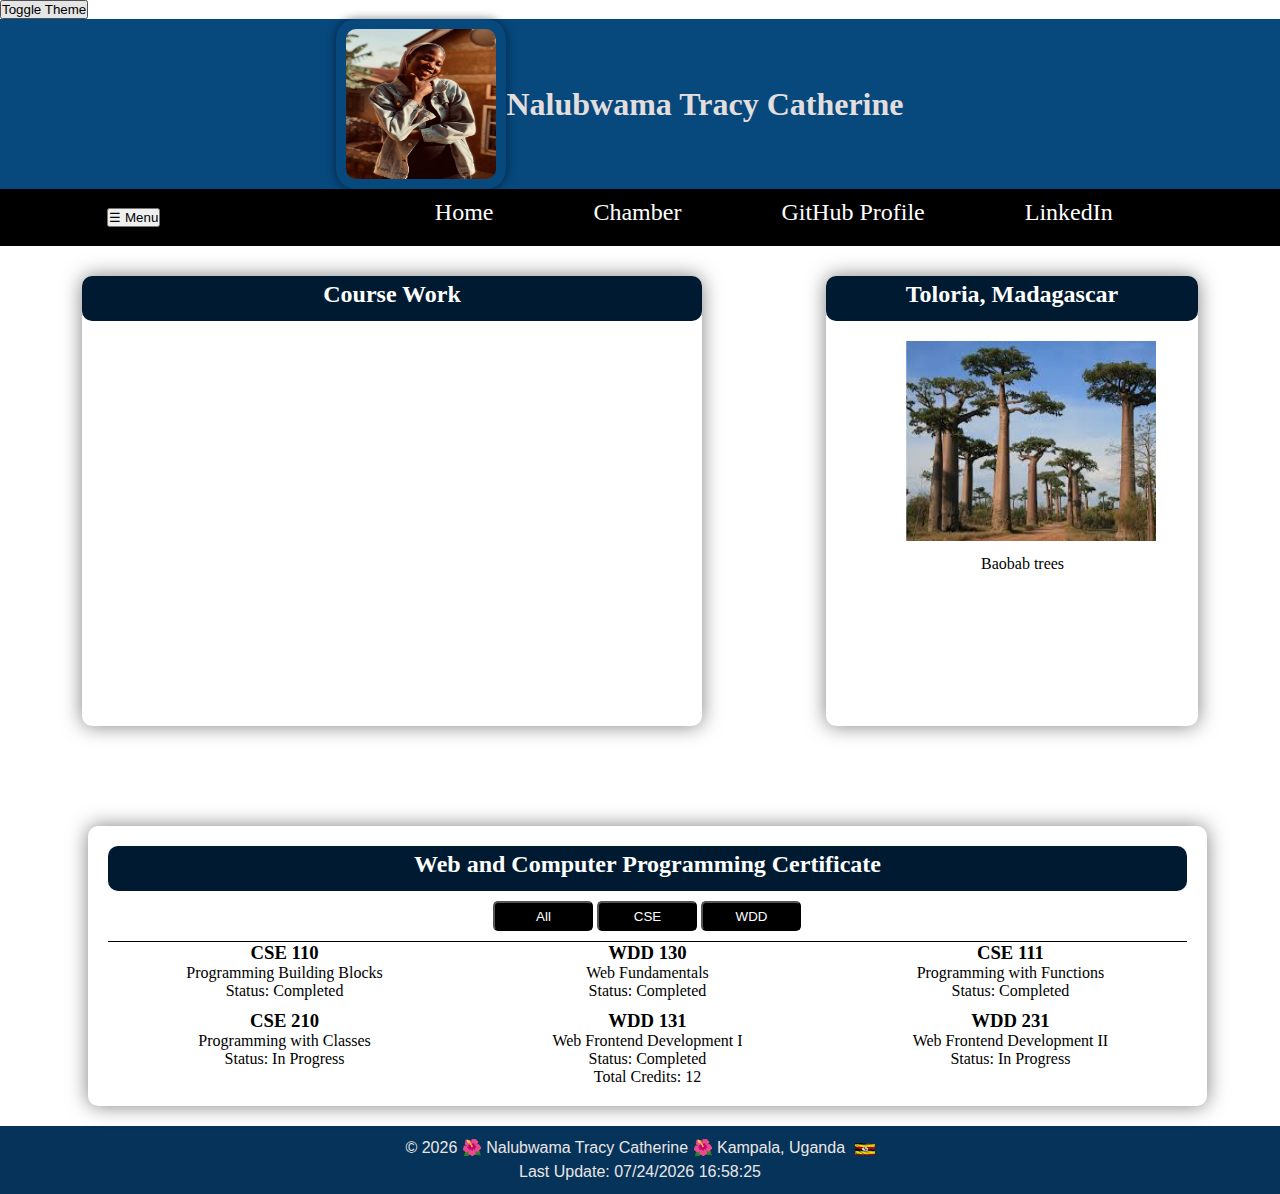
<file: Index.html>
<!DOCTYPE html>
<html lang="en-US">
<head>
    <meta charset="UTF-8">
    <meta name="viewport" content="width=device-width, initial-scale=1.0">
    <meta name="description" content="Nalubwama Tracy Catherine, BYU-Idaho WDD 231 course home page">
    <meta name="author" content="Nalubwama Tracy Catherine">
    <link rel="preconnect" href="https://fonts.googleapis.com">
    <link rel="preconnect" href="https://fonts.gstatic.com" crossorigin>
    <link href="https://fonts.googleapis.com/css2?family=Inter:wght@400;500;600;700&family=Playfair+Display:wght@700&display=swap" rel="stylesheet">
    <link rel="stylesheet" href="scripts/scripts.js">
    <link rel="stylesheet" href="styles/styles.css">
    <title>WDD 231: Web Frontend Development I - Nalubwama Tracy Catherine</title>
</head>
<body>
   <header>
      <div class="hed">
         <img src="images/tracy.jpg" alt="Image of Nalubwama Tracy Catherine">
         <h1>Nalubwama Tracy Catherine</h1>
      </div>
      <nav>
         <div class="navbar">
            <button id="menu-toggle" class="menu-button">☰ Menu</button>
            <ul>
               <li><a href="index.html">Home</a></li>
               <li><a href="#">Chamber</a></li>
               <li><a href="https://github.com/tracycatherine/wdd231">GitHub Profile</a></li>
               <li><a href="https://www.linkedin.com/company/login/">LinkedIn</a></li>
            </ul>
         </div>
      </nav>
   </header> 

   <main>
      <section>
         <div class="table1">
            <h2>Course Work</h2>
            <ul id="courseList">
            </ul>
         </div>

         <div class="table2">
            <h2>Toloria, Madagascar</h2>
            <img src="images/tree.jpg" alt="Baobab trees">
            <figure>Baobab trees</figure>
         </div>
      </section>
      <section>
         <!-- Manchester United -->
      </section>
      <section>
         <div class="certificate-container">
            <h2>Web and Computer Programming Certificate</h2>
            <div class="certificate-buttons">
               <button id="filter-all">All</button>
               <button id="filter-cse">CSE</button>
               <button id="filter-wdd">WDD</button>
            </div>
            <div class="certificate-list" id="certificateList"></div>
            <p> <span id="totalCredits">0</span></p>
         </div>
      </section>
   </main>

   <footer>
      <p>© <span id="currentyear"></span> 🌺 Nalubwama Tracy Catherine 🌺 Kampala, Uganda 
        <img src="images/flag.jpg" alt="Pearl of Africa" width="20">
      </p>
      <p id="lastModified"></p>
      
   </footer>
   <script src="scripts/scripts.js" defer></script>
</body>
</html>
</file>
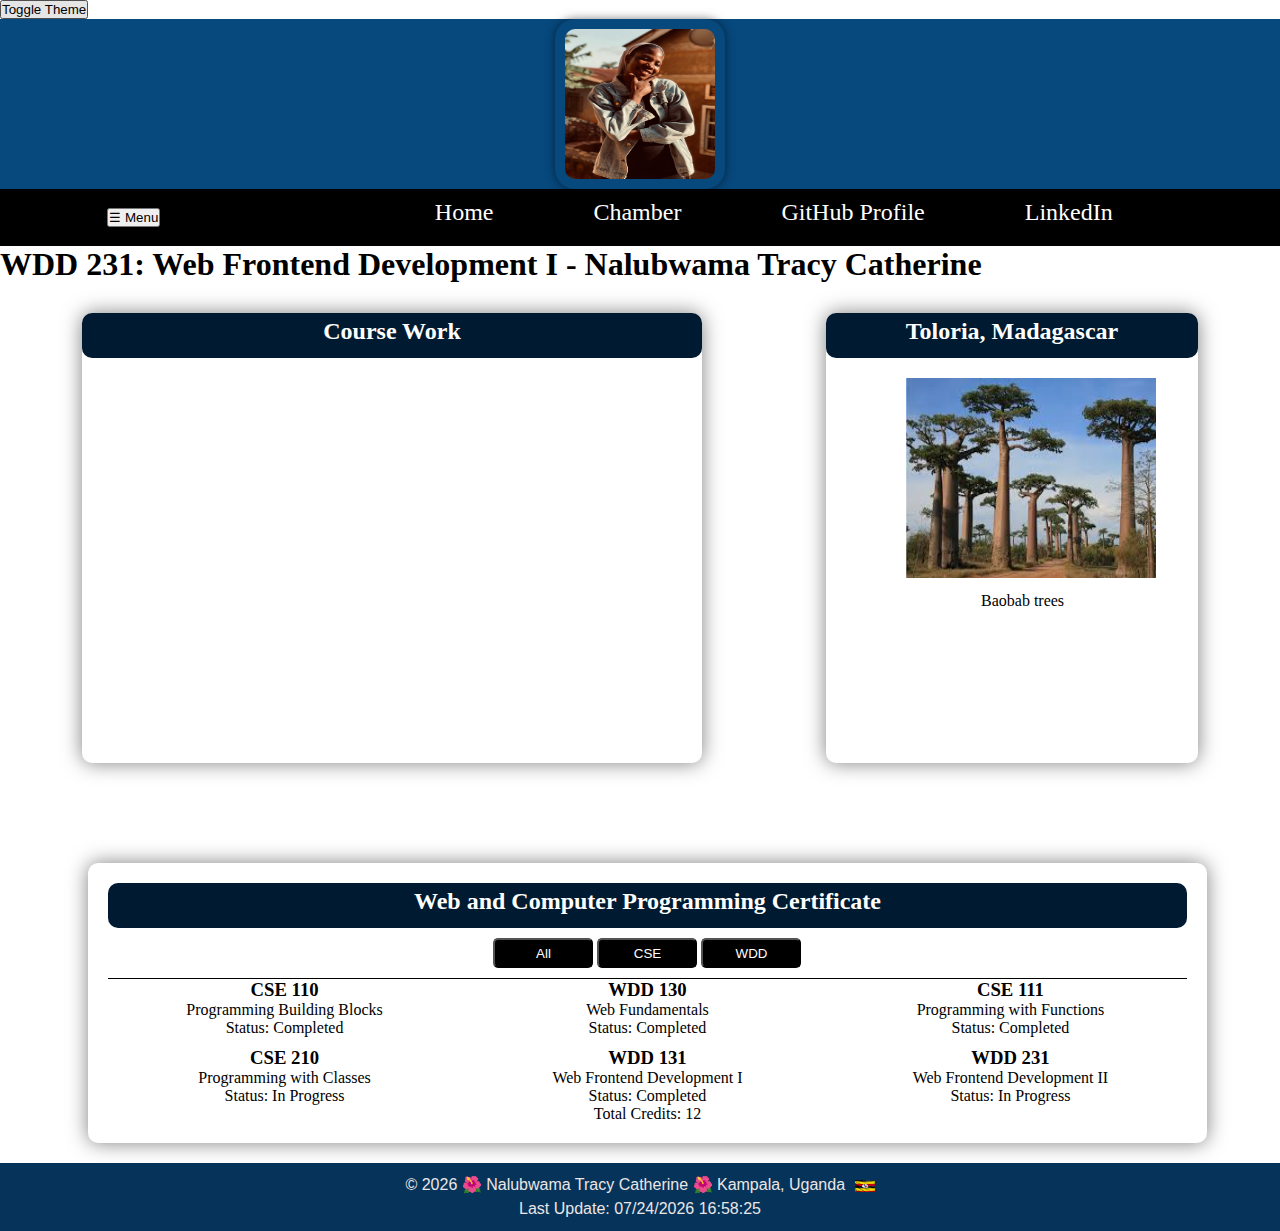
<file: index.html>
<!DOCTYPE html>
<html lang="en-US">
<head>
    <meta charset="UTF-8">
    <meta name="viewport" content="width=device-width, initial-scale=1.0">
    <meta name="description" content="Nalubwama Tracy Catherine, BYU-Idaho WDD 231 course home page">
    <meta name="author" content="Nalubwama Tracy Catherine">
    <link rel="preconnect" href="https://fonts.googleapis.com">
    <link rel="preconnect" href="https://fonts.gstatic.com" crossorigin>
    <link href="https://fonts.googleapis.com/css2?family=Inter:wght@400;500;600;700&family=Playfair+Display:wght@700&display=swap" rel="stylesheet">
    <link rel="stylesheet" href="scripts/scripts.js">
    <link rel="stylesheet" href="styles/styles.css">
    <title>WDD 231: Web Frontend Development I - Nalubwama Tracy Catherine</title>
</head>
<body>
   <header>
      <div class="hed">
         <img src="images/tracy.jpg" alt="Image of Nalubwama Tracy Catherine">
      </div>
      <nav>
         <div class="navbar">
            <button id="menu-toggle" class="menu-button">☰ Menu</button>
            <ul>
               <li><a href="index.html">Home</a></li>
               <li><a href="#">Chamber</a></li>
               <li><a href="https://github.com/tracycatherine/wdd231">GitHub Profile</a></li>
               <li><a href="https://www.linkedin.com/company/login/">LinkedIn</a></li>
            </ul>
         </div>
      </nav>
   </header> 

   <main>
      <h1>WDD 231: Web Frontend Development I - Nalubwama Tracy Catherine</h1>
      <section>
         <div class="table1">
            <h2>Course Work</h2>
            <ul id="courseList">
            </ul>
         </div>

         <div class="table2">
            <h2>Toloria, Madagascar</h2>
            <img src="images/tree.jpg" alt="Baobab trees">
            <figure>Baobab trees</figure>
         </div>
      </section>
      <section>
         <!-- Manchester United -->
      </section>
      <section>
         <div class="certificate-container">
            <h2>Web and Computer Programming Certificate</h2>
            <div class="certificate-buttons">
               <button id="filter-all">All</button>
               <button id="filter-cse">CSE</button>
               <button id="filter-wdd">WDD</button>
            </div>
            <div class="certificate-list" id="certificateList"></div>
            <p> <span id="totalCredits">0</span></p>
         </div>
      </section>
   </main>

   <footer>
      <p>© <span id="currentyear"></span> 🌺 Nalubwama Tracy Catherine 🌺 Kampala, Uganda 
        <img src="images/flag.jpg" alt="Pearl of Africa" width="20">
      </p>
      <p id="lastModified"></p>
      
   </footer>
   <script src="scripts/scripts.js" defer></script>
</body>
</html>
</file>
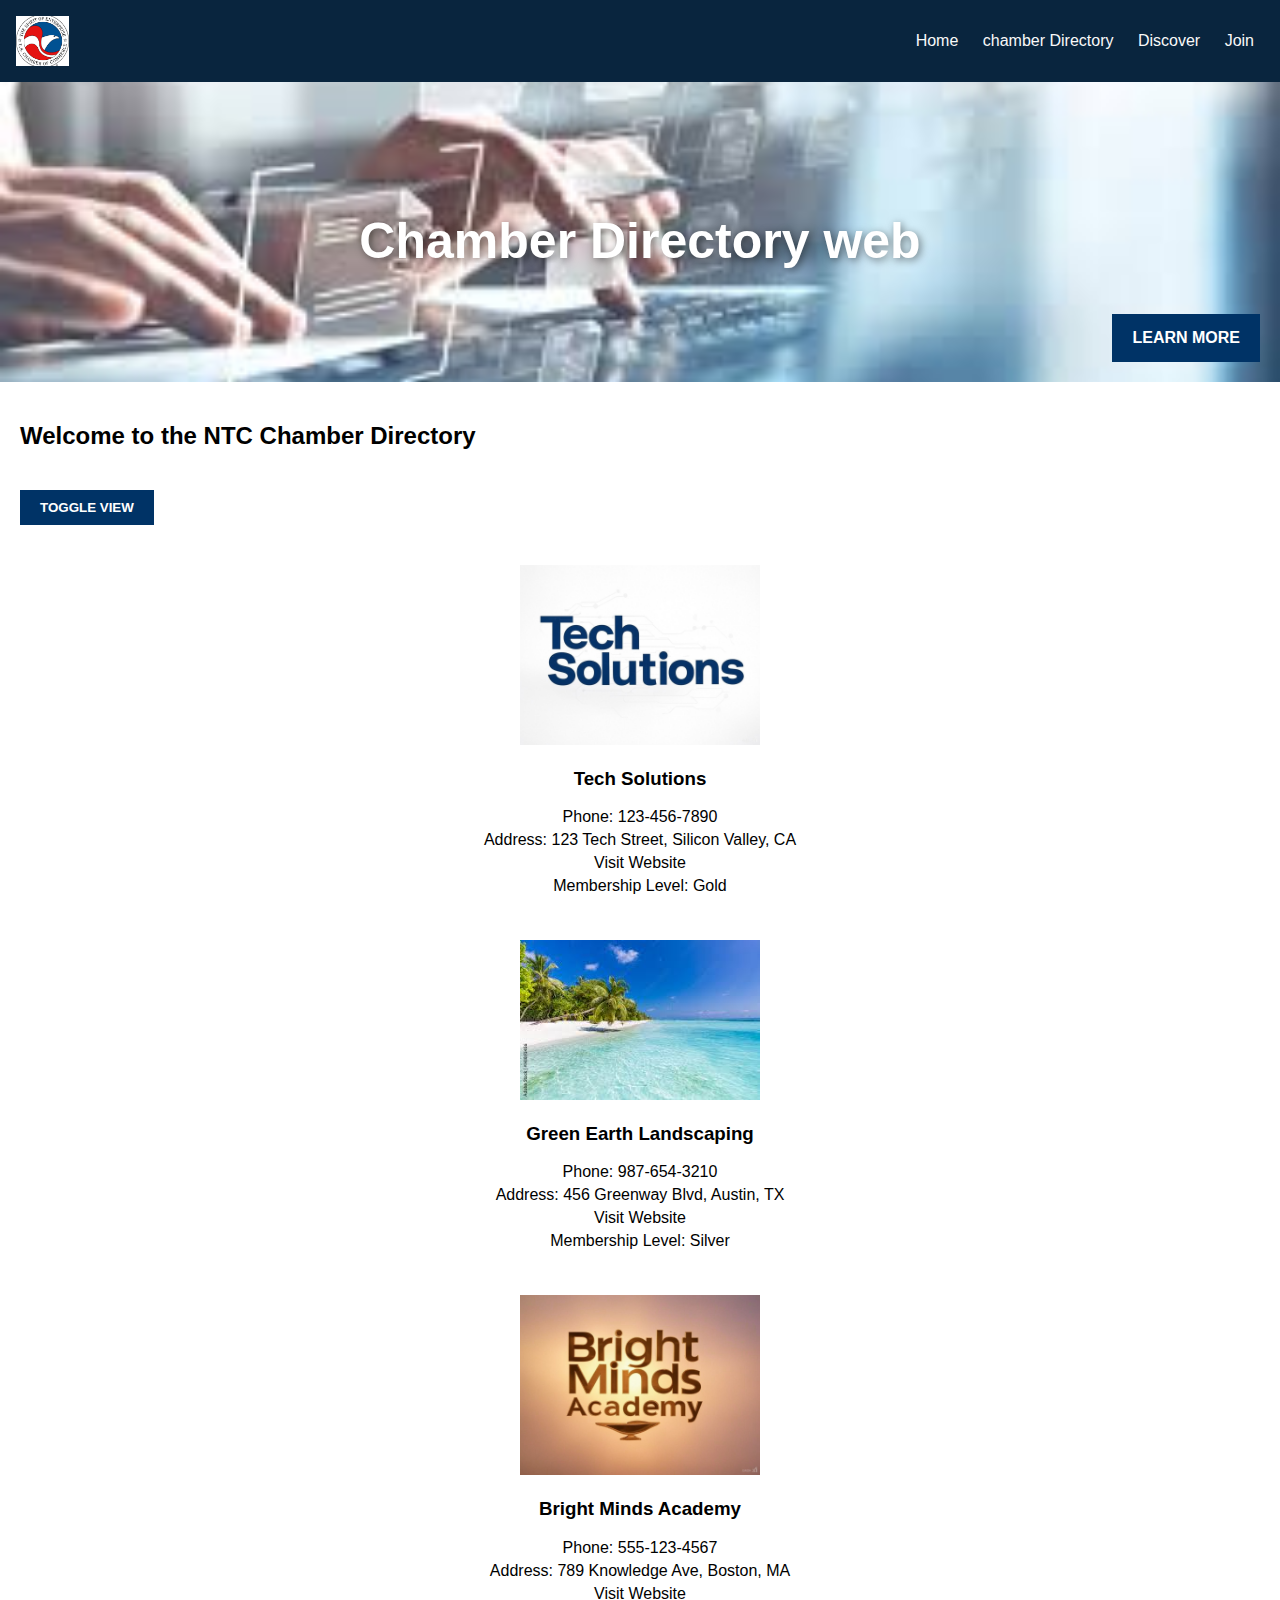
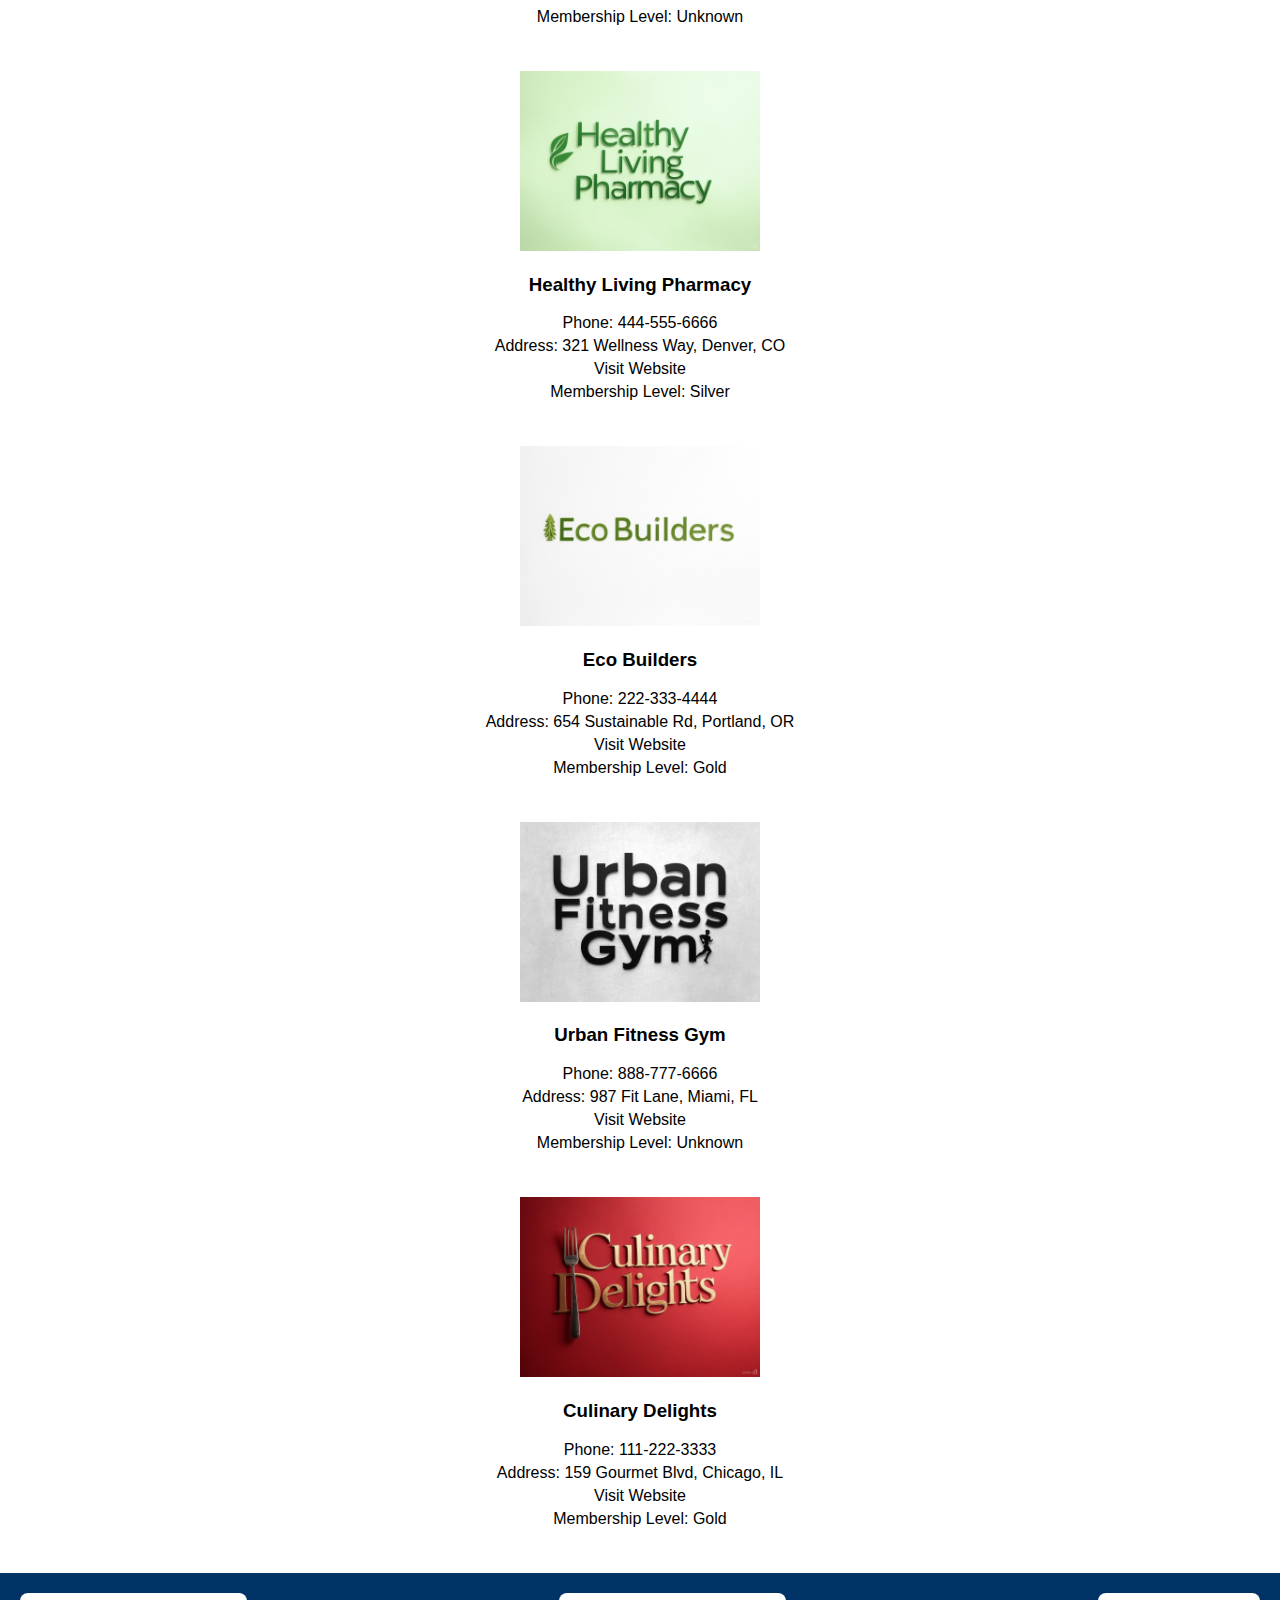
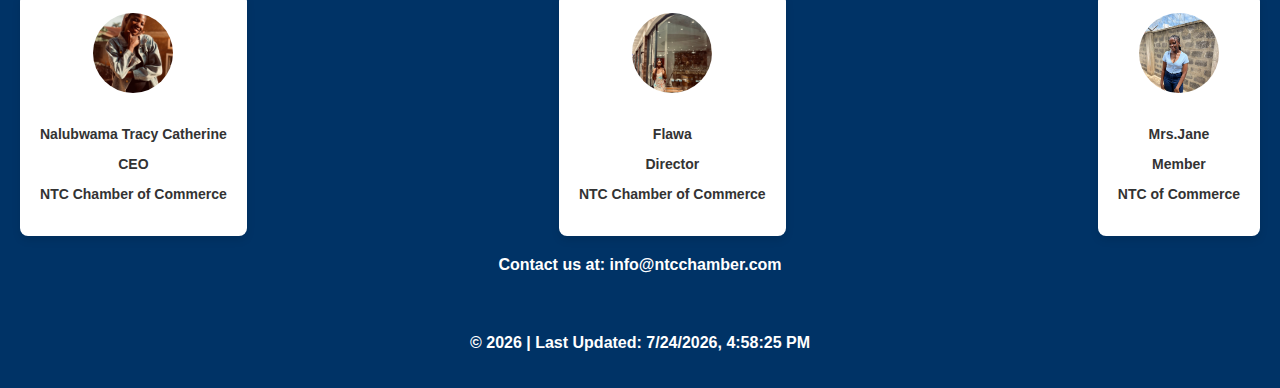
<file: chamber/directory.html>
<!DOCTYPE html>
<html lang="en-US">
<head>
	<meta charset="UTF-8">
	<meta name="viewport" content="width=device-width, initial-scale=1.0">
	<meta property="og:title" content="Chamber Directory - Nalubwama Tracy Catherine Chamber of Commerce">
	<meta property="og:type" content="website" />
	<meta property="og:image" content="https://tracycatherine.github.io/wdd231/chamber/images/logo.png"/>
	<meta property="og:url" content="https://tracycatherine.github.io/wdd231/chamber/" />
	<meta name="facebook:card" content="summary_large_image">
	<meta name="description" content="Explore the NTC Chamber of Commerce Directory - Your gateway to local businesses and community connections">
	<meta name="author" content="Nalubwama Tracy Catherine">   
	<link rel="preconnect" href="https://fonts.googleapis.com">
	<link rel="preconnect" href="https://fonts.gstatic.com" crossorigin>
	<link href="https://fonts.googleapis.com/css2?family=Arima:wght@100..700&family=Nunito:ital,wght@0,200..1000;1,200..1000&family=Playfair+Display:ital,wght@0,400..900;1,400..900&family=Poppins:ital,wght@0,400;0,700;1,500&display=swap" rel="stylesheet">
	<link rel="icon" href="images/favicon.ico">
	<link rel="stylesheet" href="styles/style.css">
	<title>Chamber Directory - Nalubwama Tracy Catherine Chamber of Commerce</title>
</head>
<body>
	<header class="header">
		<img src="images/logo.png" alt="NTC Chamber Logo">
		
		<nav>
			<div class="hamburger-menu" id="hamburgerMenu">
				<div class="bar"></div>
				<div class="bar"></div>   
				<div class="bar"></div>
			</div>
			<div class="nav-links" id="navLinks">
					<a href="index.html" class="active">Home</a></li>
					<a href="directory.html">chamber Directory</a></li>
					<a href="discover.html">Discover</a></li>
					<a href="join.html">Join</a></li>
			</div>
		</nav>
	</header>
	<main>
		<section class="hero">
			<div class="hero-content">
				<h1>Chamber Directory web</h1>
				<a href="#" class="hero-button" aria-label="Learn more about the NTC Chamber Directory">LEARN MORE</a>
			</div>
		</section>
		<div class="content">
			<h2>Welcome to the NTC Chamber Directory</h2>
			<button id="toggleView" aria-label="Toggle between list and grid view">TOGGLE VIEW</button>
			<div id="memberContainer" class="list-view"></div>
			
			<!-- New div for spotlight members -->
			<div id="spotlight-container" class="spotlight"></div>
		</div>
	</main>
	<footer class="footer">
		<div class="business-cards">
			<div class="business-card">
				<img src="images/NTC.jpg" alt="NTC">
				<div class="card-info">
					<p class="name">Nalubwama Tracy Catherine</p>
					<p class="position">CEO</p>
					<p class="company">NTC Chamber of Commerce</p>
				</div>
			</div>
			<div class="business-card">
				<img src="images/flwa.jpg" alt="Nakitto Flawa">
				<div class="card-info">
					<p class="name">Flawa</p>
					<p class="position">Director</p>
					<p class="company">NTC Chamber of Commerce</p>
				</div>
			</div>
			<div class="business-card">
				<img src="images/jane.jpg" alt="Jane">
				<div class="card-info">
					<p class="name">Mrs.Jane</p>
					<p class="position">Member</p>
					<p class="company">NTC of Commerce</p>
				</div>
			</div>
		</div>
		<div class="contact-info">
			<p>Contact us at: info@ntcchamber.com</p>
		</div>
		<div class="social-icons">
			<a href="https://www.facebook.com" target="_blank" aria-label="Visit our Facebook page"><i class="fab fa-facebook"></i></a>
			<a href="https://www.twitter.com" target="_blank" aria-label="Visit our Twitter page"><i class="fab fa-twitter"></i></a>
			<a href="https://www.instagram.com" target="_blank" aria-label="Visit our Instagram page"><i class="fab fa-instagram"></i></a>
		</div>
		<p>&copy; <span id="currentYear"></span> | Last Updated: <span id="lastModified"></span></p>
	</footer>
	<script src="scripts/scripts.js" defer></script>
</body>
</html>
</file>
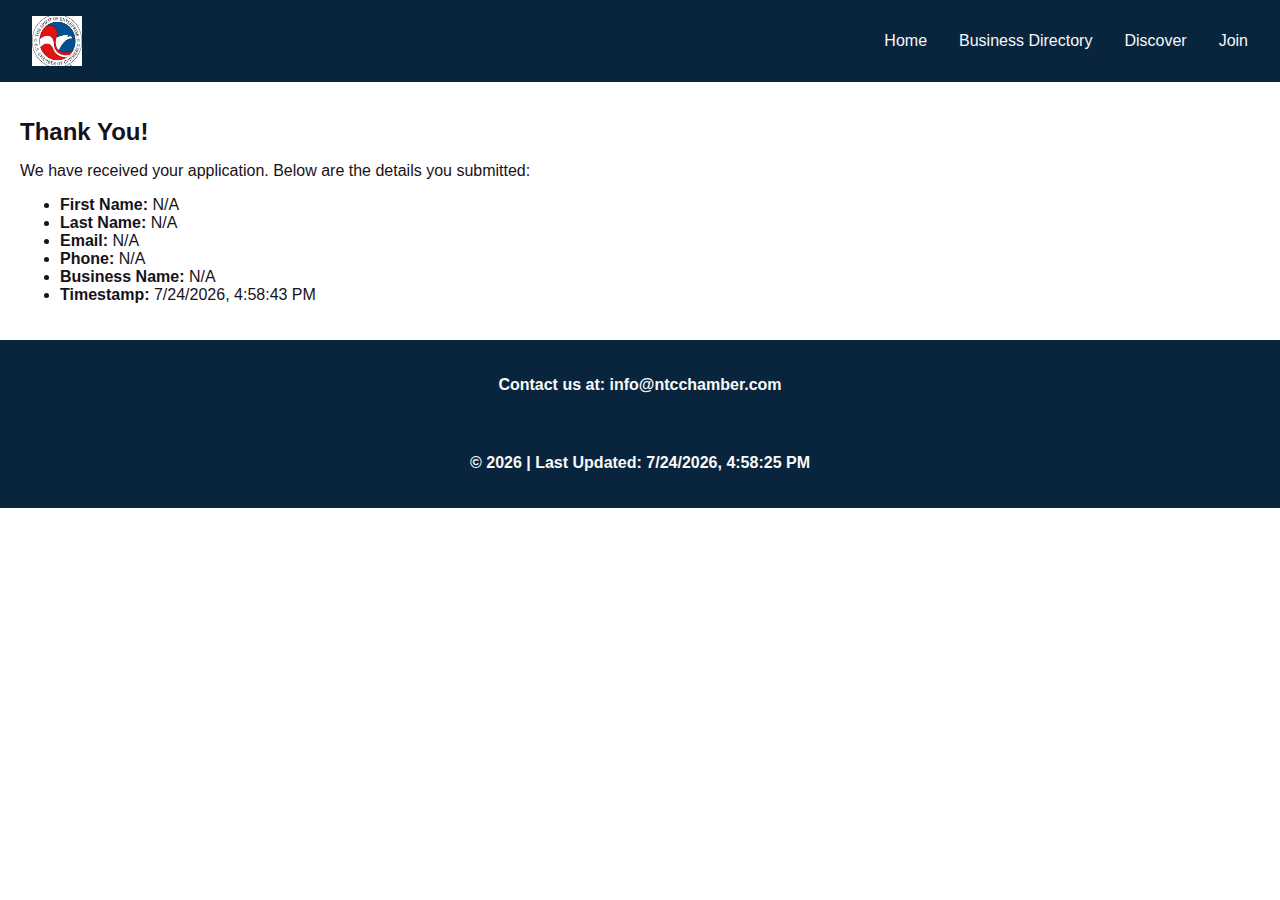
<file: chamber/Thankyou.html>
<!DOCTYPE html>
<html lang="en">
<head>
	<meta charset="UTF-8">
	<meta name="viewport" content="width=device-width, initial-scale=1.0">
	<title>Thank You</title>
	<link rel="stylesheet" href="styles/join.css">

</head>
<body>
		<header>
				<div class="logo">
						<img src="images/logo.png" alt="Logo of NTC Chamber of Commerce">

				</div>
				<nav class="nav-menu">
						<div class="hamburger-menu">☰</div>
						<ul>
								<li><a href="index.html">Home</a></li>
								<li><a href="directory.html">Business Directory</a></li>
								<li><a href="discover.html">Discover</a></li>
								<li><a href="join.html">Join</a></li>
						</ul>
				</nav>
		</header>

	<main>
		<section class="thank-you">
				<div class="content">
			<h1>Thank You!</h1>
			<p>We have received your application. Below are the details you submitted:</p>
			<ul>
				<li><strong>First Name:</strong> <span id="display-first-name"></span></li>
				<li><strong>Last Name:</strong> <span id="display-last-name"></span></li>
				<li><strong>Email:</strong> <span id="display-email"></span></li>
				<li><strong>Phone:</strong> <span id="display-phone"></span></li>
				<li><strong>Business Name:</strong> <span id="display-business-name"></span></li>
				<li><strong>Timestamp:</strong> <span id="display-timestamp"></span></li>
			</ul>
		</div>
		</section>
	</main>

	<footer class="footer">
		<p>Contact us at: info@ntcchamber.com</p>
		<div class="social-icons">
			<a href="https://www.facebook.com" target="_blank" aria-label="Visit our Facebook page"><i class="fab fa-facebook"></i></a>
			<a href="https://www.twitter.com" target="_blank" aria-label="Visit our Twitter page"><i class="fab fa-twitter"></i></a>
			<a href="https://www.instagram.com" target="_blank" aria-label="Visit our Instagram page"><i class="fab fa-instagram"></i></a>
		</div>
		<p>&copy; <span id="currentYear"></span> | Last Updated: <span id="lastModified"></span></p>
	</footer>
	<script src="scripts/scripts.js" defer></script>
	
 
</body>
</html>
</file>
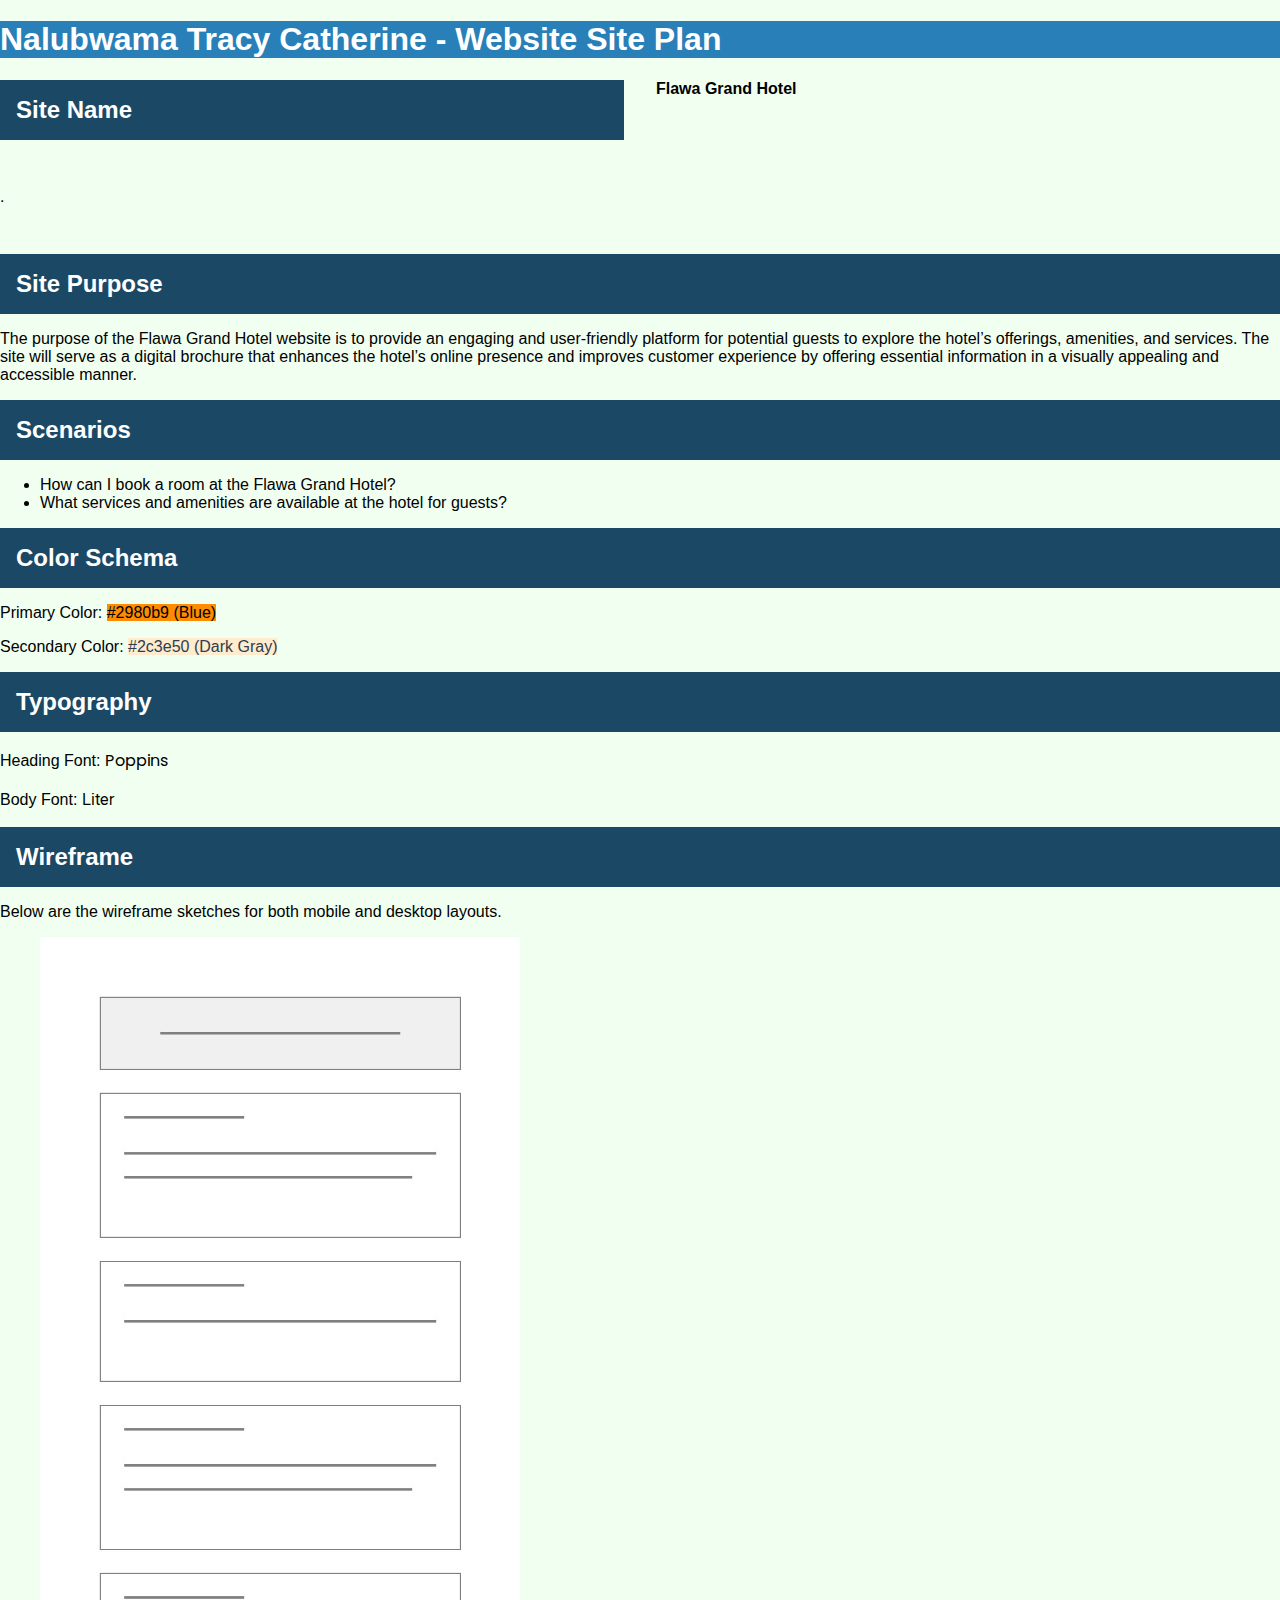
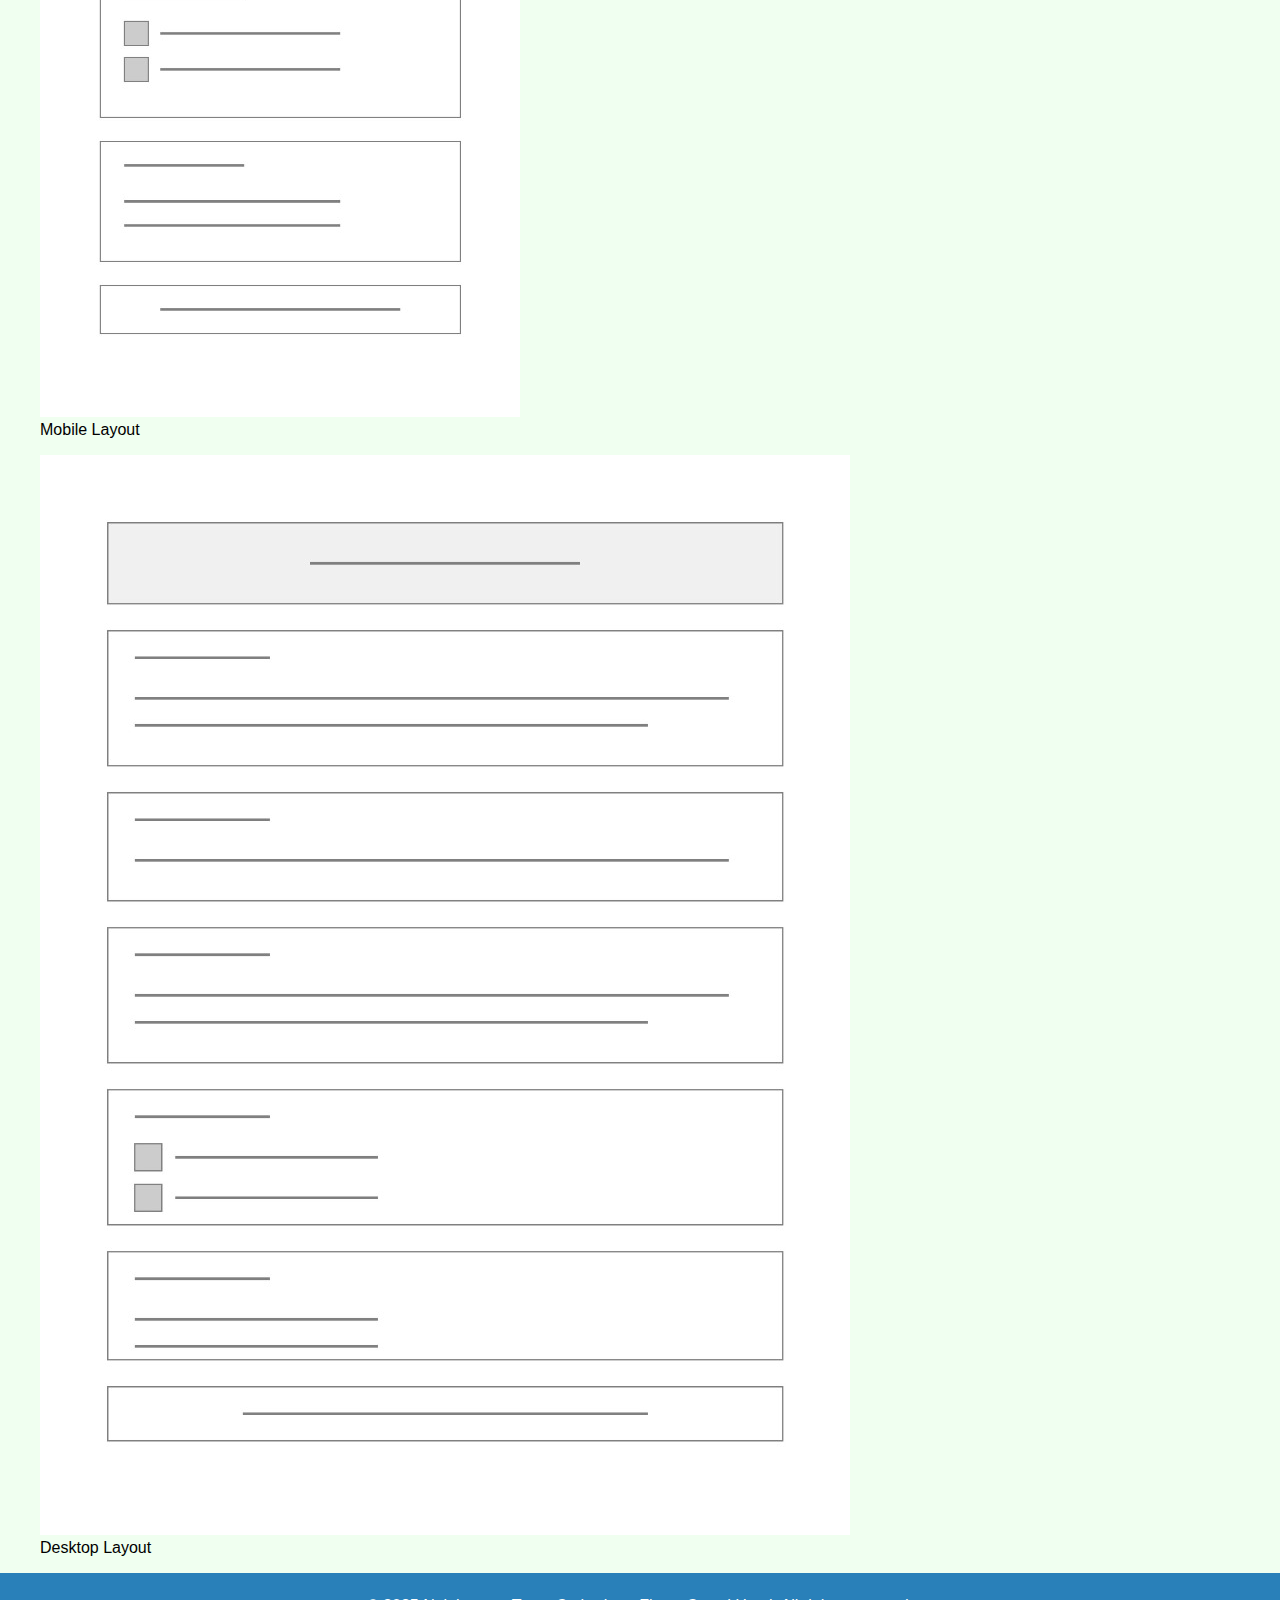
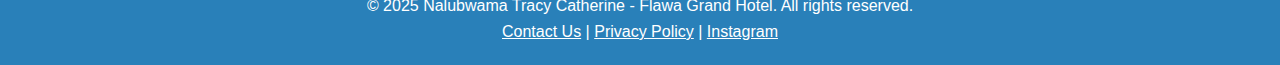
<file: project/siteplan.html>
<!DOCTYPE html>
<html lang="en">
<head>
    <meta charset="UTF-8">
    <meta name="viewport" content="width=device-width, initial-scale=1.0">
    <meta name="description" content="Official website of APV Riverside Grand Hotel. Book your stay and explore our world-class amenities and services.">
    <title>Site Plan</title>
    <link rel="preconnect" href="https://fonts.googleapis.com">
    <link rel="preconnect" href="https://fonts.gstatic.com" crossorigin>
    <link href="https://fonts.googleapis.com/css2?family=Liter&family=Poppins:ital,wght@0,100;0,200;0,300;0,400;0,500;0,600;0,700;0,800;0,900;1,100;1,200;1,300;1,400;1,500;1,600;1,700;1,800;1,900&display=swap" rel="stylesheet">
    <link rel="stylesheet" href="styles/styles.css">
</head>
<body>

    <header style="background-color: #2980b9; color: white;">
        <h1>Nalubwama Tracy Catherine - Website Site Plan</h1>
    </header>

    <div class="container">
        <section id="site-name">
            <h2>Site Name</h2>
            <strong>Flawa Grand Hotel</strong>
            
            <p>.</p>
        </section>

        <section id="site-purpose">
            <h2>Site Purpose</h2>
            <p>The purpose of the Flawa Grand Hotel website is to provide an engaging and user-friendly platform for potential guests to explore the hotel’s offerings, amenities, and services. The site will serve as a digital brochure that enhances the hotel’s online presence and improves customer experience by offering essential information in a visually appealing and accessible manner.</p>
        </section>

        <section id="scenarios">
            <h2>Scenarios</h2>
            <ul>
                <li>How can I book a room at the Flawa Grand Hotel?</li>
                <li>What services and amenities are available at the hotel for guests?</li>
            </ul>
        </section>

        <section id="color-schema">
            <h2>Color Schema</h2>  <p>Primary Color: <span style="color: #2980b9; background-color: darkorange; color: black;">#2980b9 (Blue)</span></p>
            <p>Secondary Color: <span style="color: #2c3e50; background-color: blanchedalmond;">#2c3e50 (Dark Gray)</span></p>
          
        </section>

        <section id="typography">
            <h2>Typography</h2>
            <p>Heading Font: <span style="font-family: 'Poppins', sans-serif;">Poppins</span></p>
            <p>Body Font: <span style="font-family: 'Liter', serif;">Liter</span></p>
        </section>

        <section id="wireframe">
            <h2>Wireframe</h2>
            <p>Below are the wireframe sketches for both mobile and desktop layouts.</p>
            <div class="wireframe">
                <figure>
                    <img src="images/mobile.jpg" alt="Mobile Wireframe" aria-label="Mobile version wireframe of the site">
                    <figcaption>Mobile Layout</figcaption>
                </figure>
                <figure>
                    <img src="images/window.jpg" alt="Desktop Wireframe" aria-label="Desktop version wireframe of the site">
                    <figcaption>Desktop Layout</figcaption>
                </figure>
            </div>
        </section>
    </div>

    <footer style="background-color: #2980b9; color: white;">
        <p>&copy; 2025 Nalubwama Tracy Catherine - Flawa Grand Hotel. All rights reserved.</p>
        <p><a href="contact.html" style="color: white;">Contact Us</a> | <a href="privacy-policy.html" style="color: white;">Privacy Policy</a> | <a href="https://www.instagram.com/apvhotel" target="_blank" style="color: white;">Instagram</a></p>
    </footer>

</body>
</html>
</file>
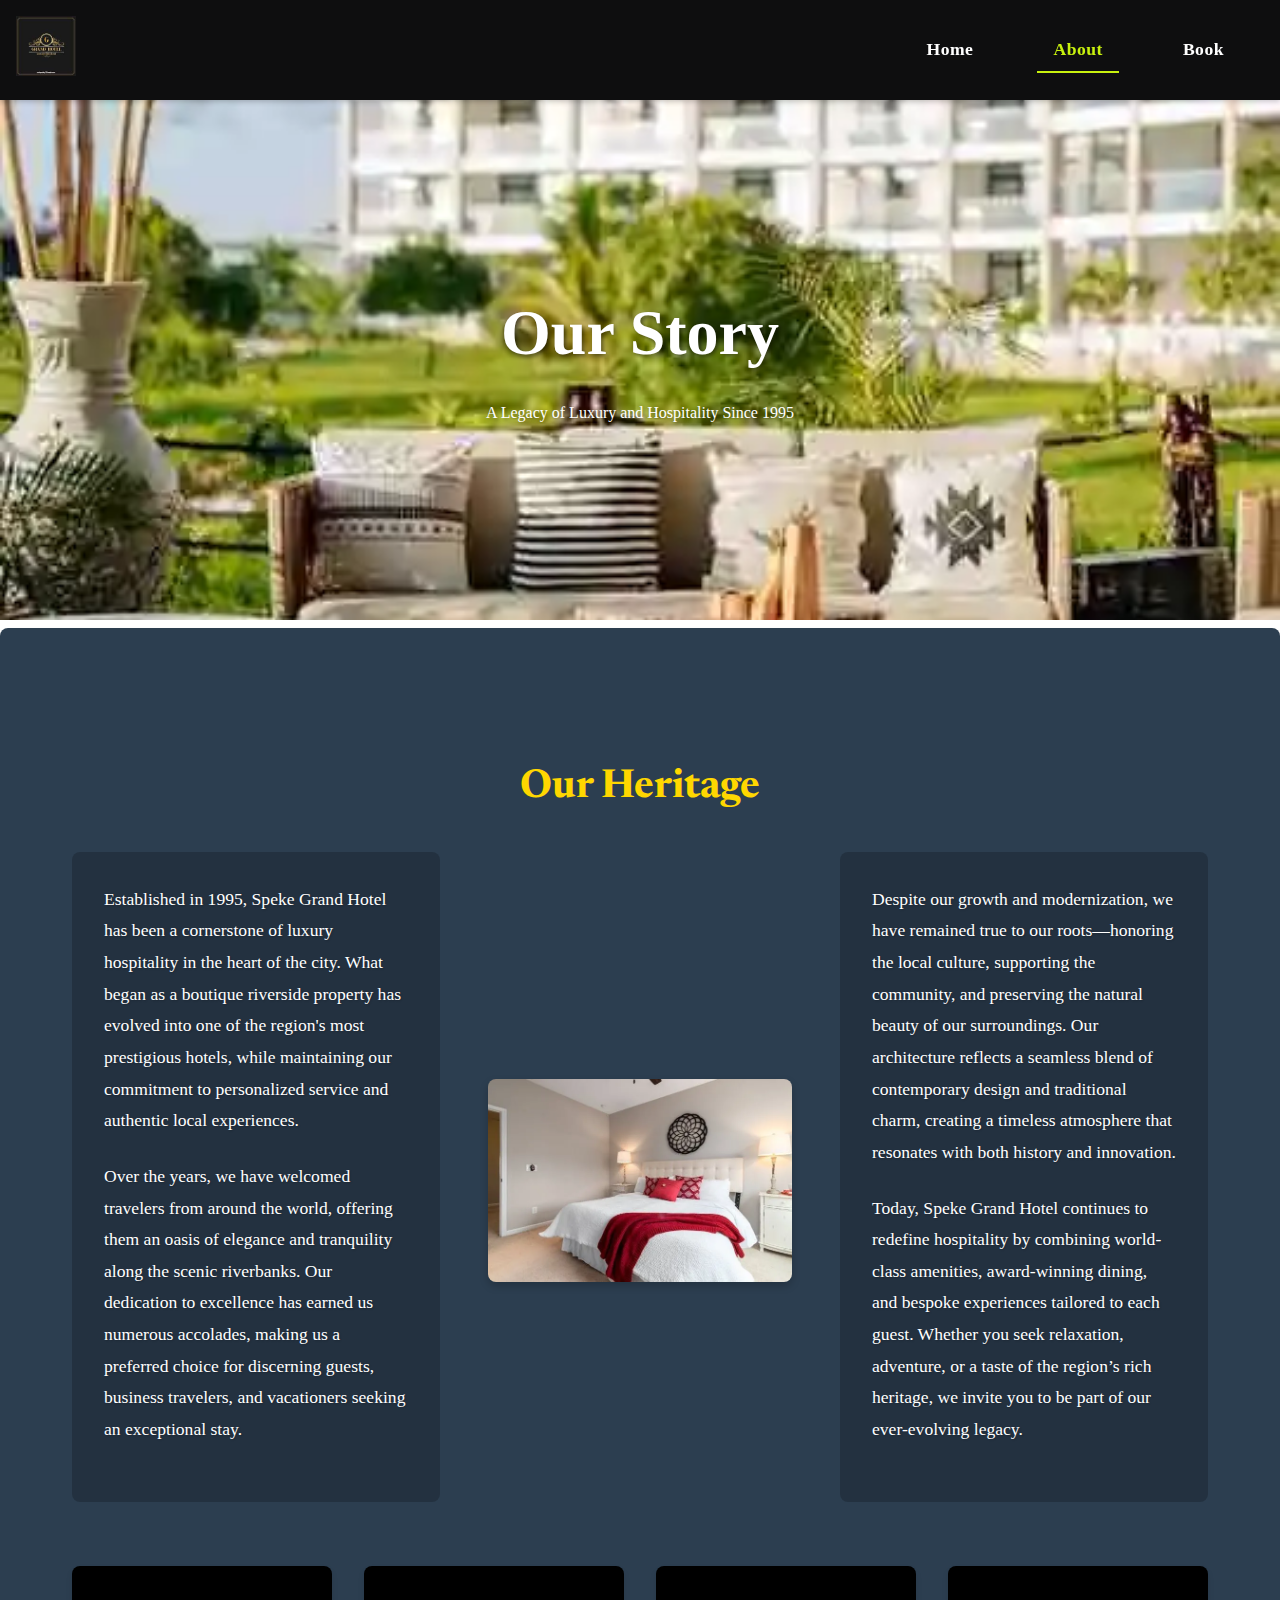
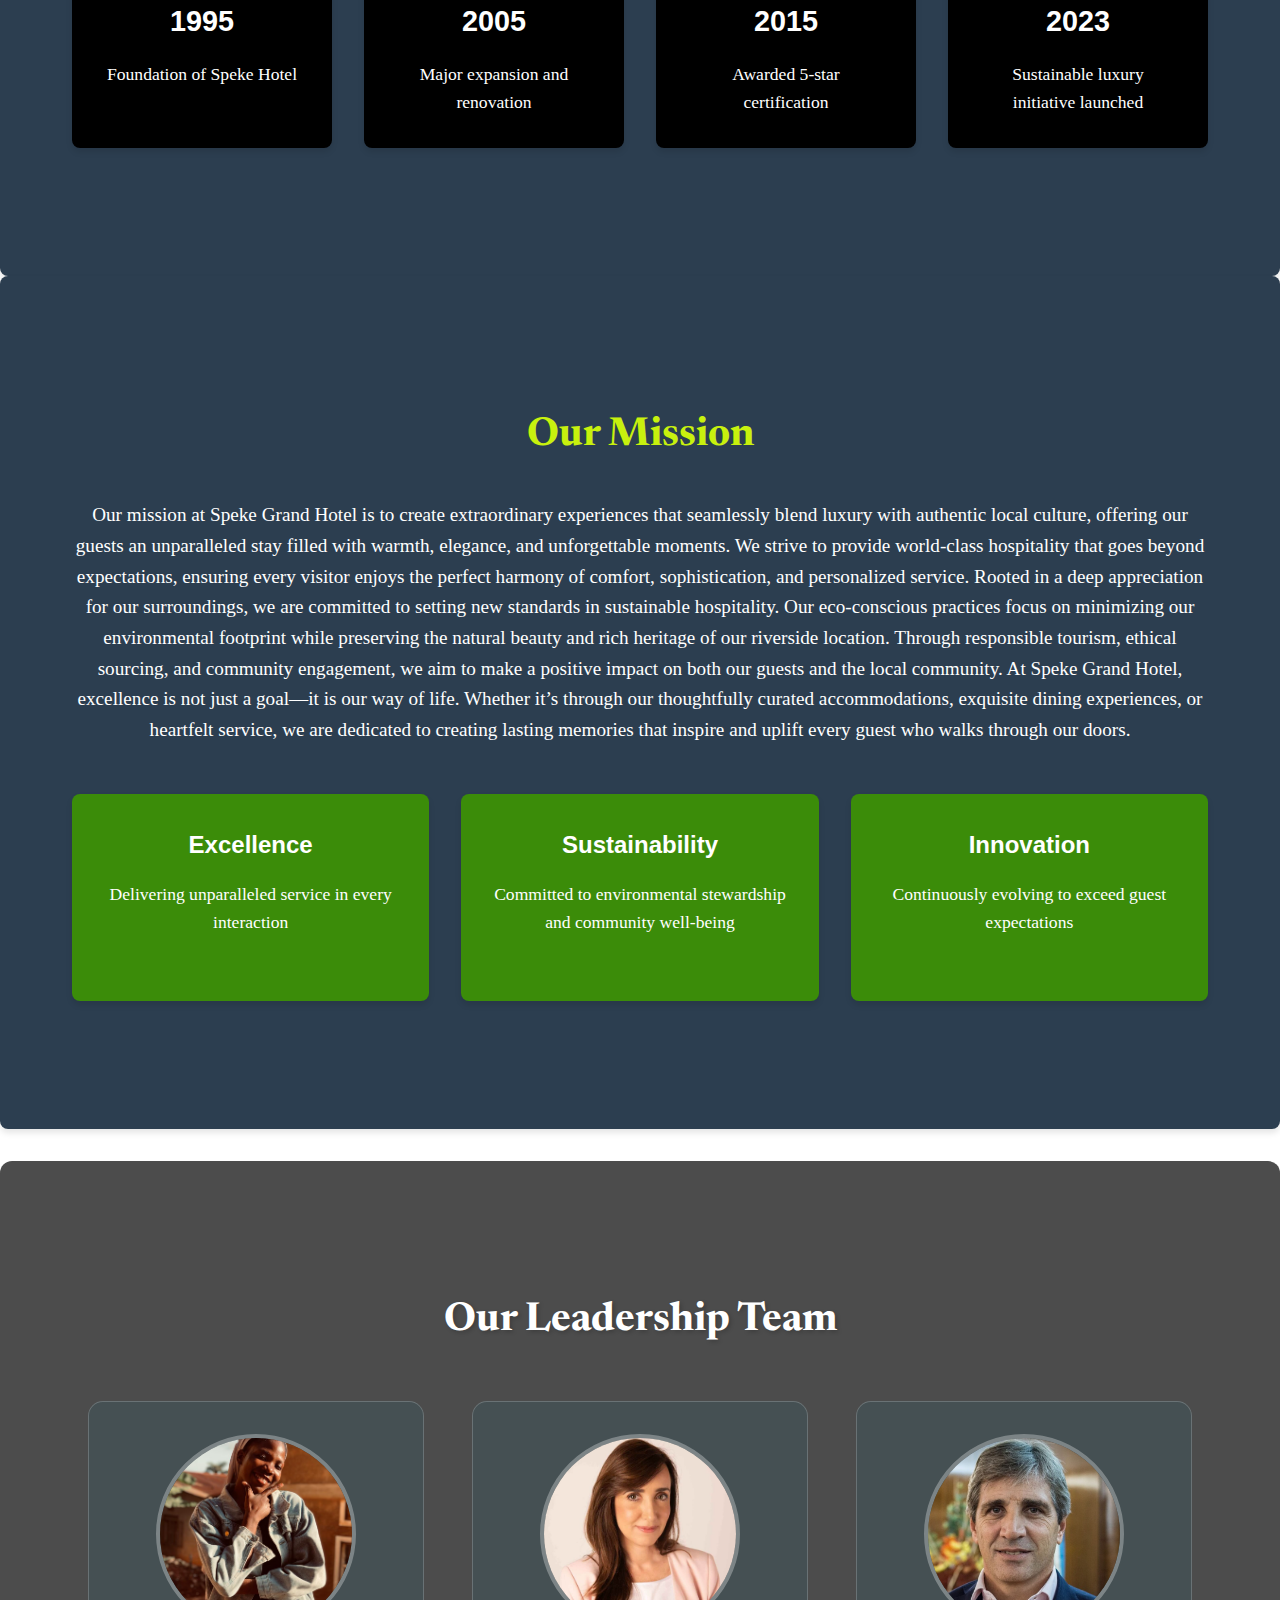
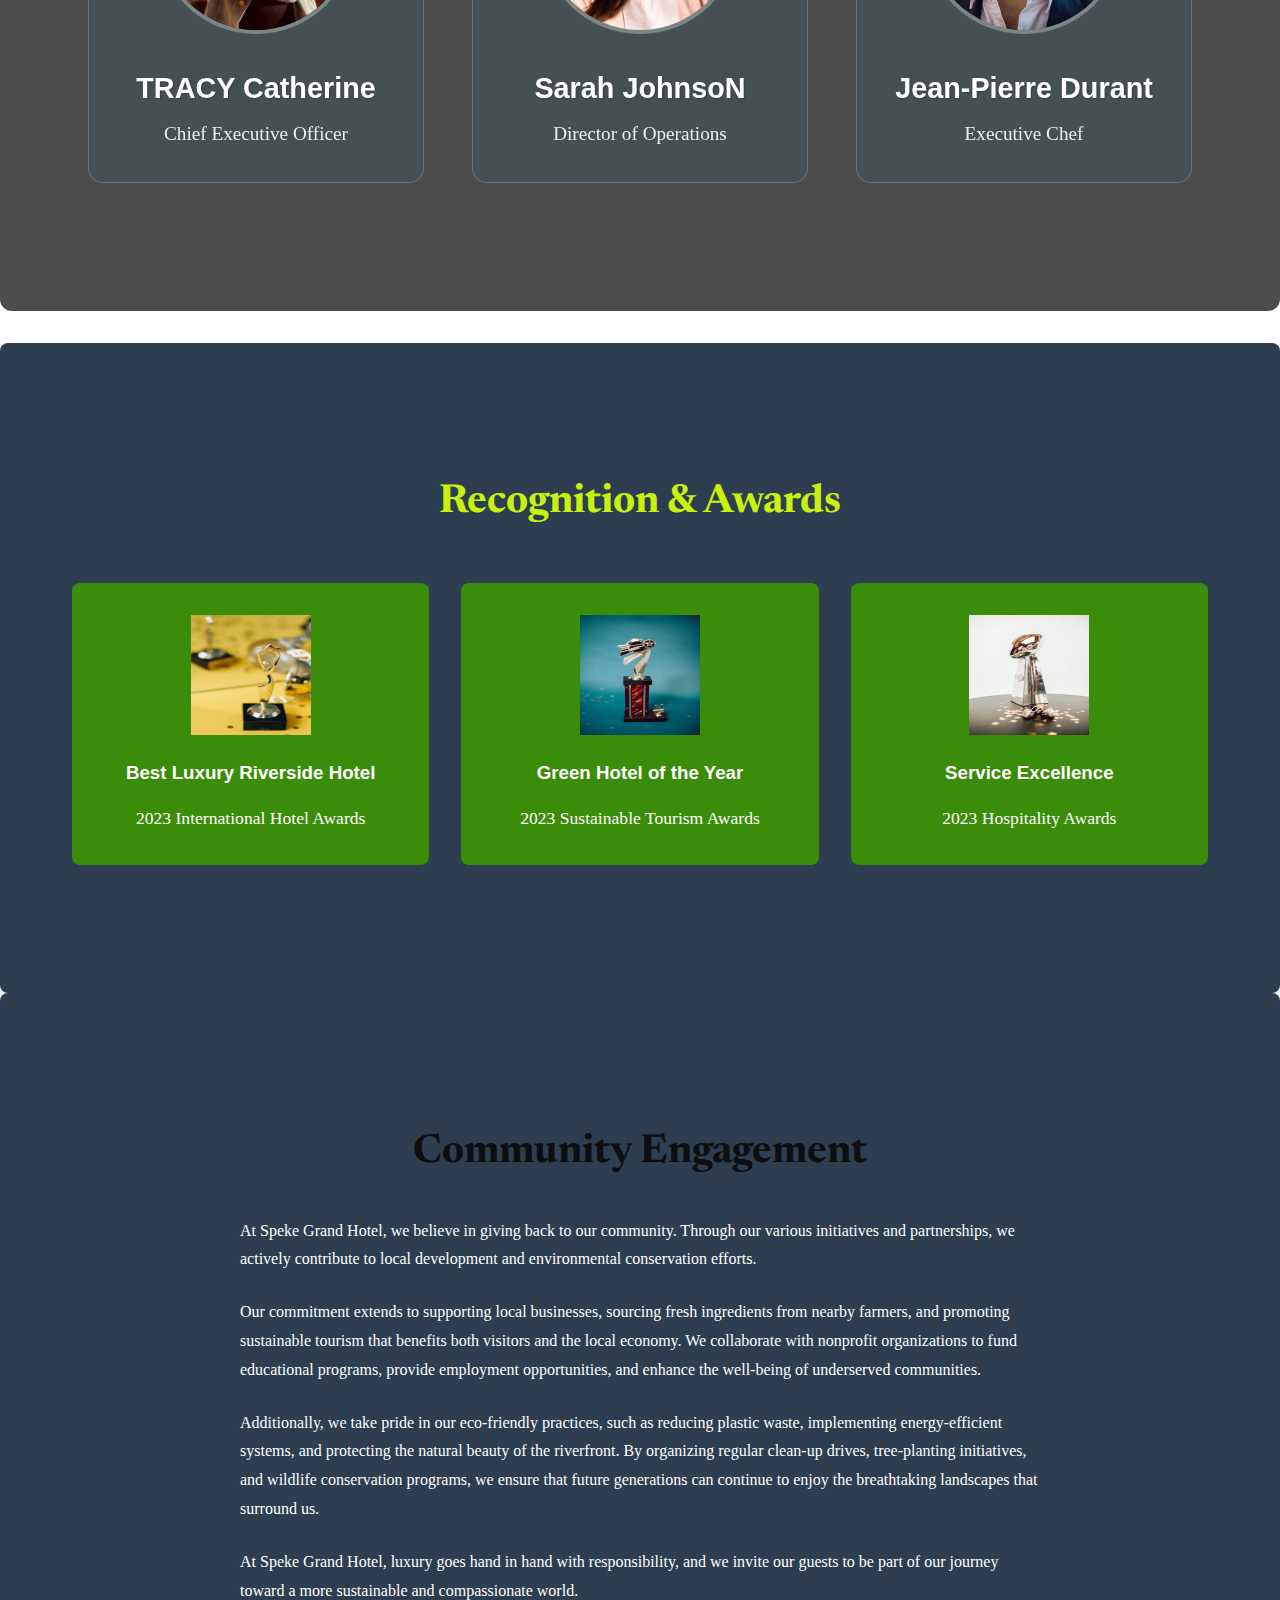
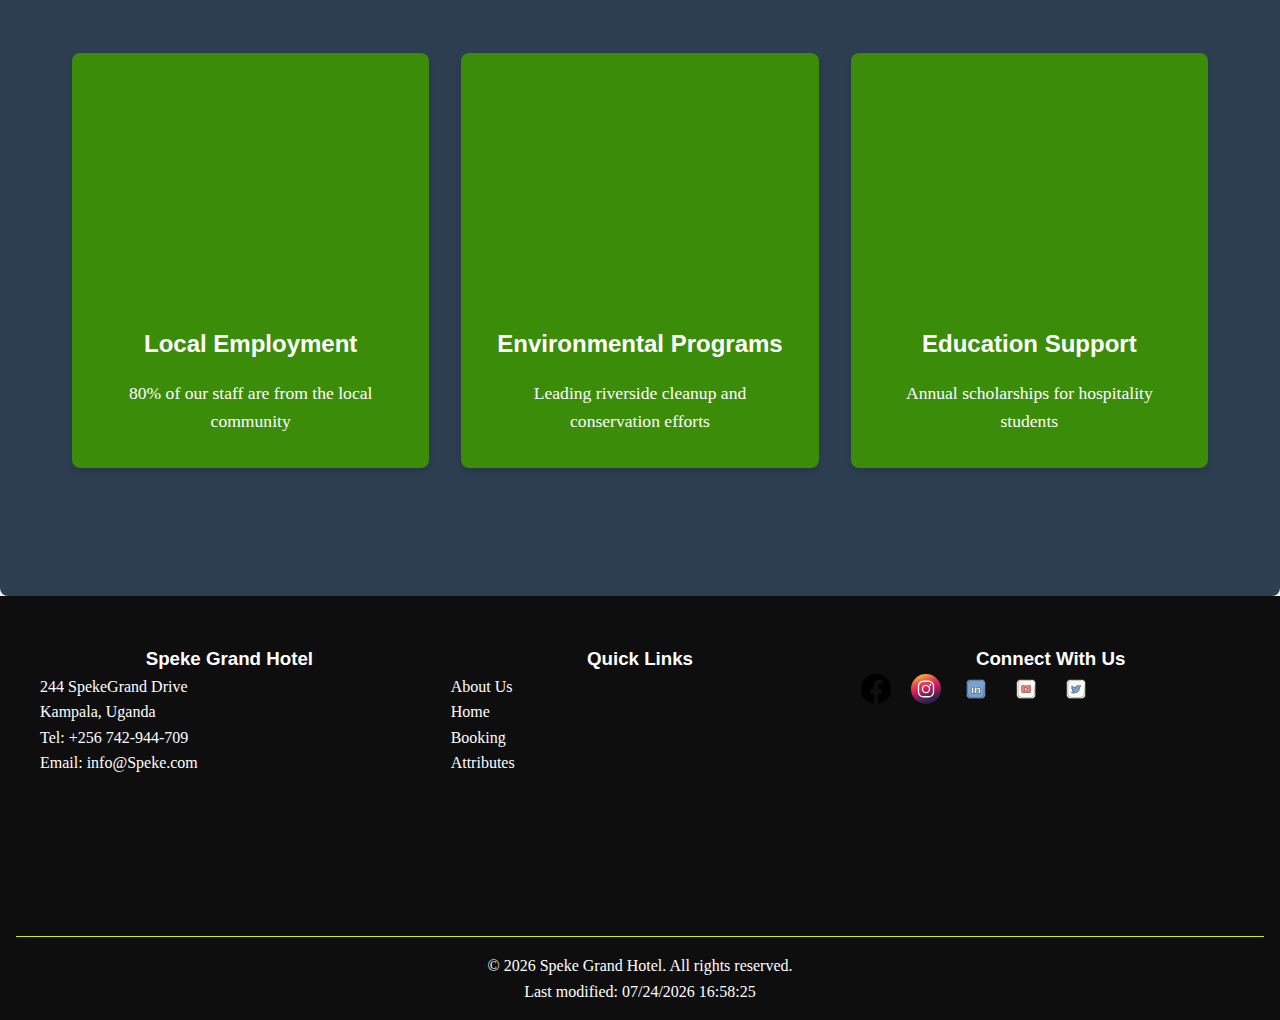
<file: Wdd231project/about.html>
<!DOCTYPE html>
<html lang="en">
<head>
	<!-- Keeping the same head section as provided -->
	<meta charset="UTF-8">
	<meta name="viewport" content="width=device-width, initial-scale=1.0">
	<meta name="description" content="About Speke Grand Hotel - Our Story and Legacy">
	<meta name="author" content="Nalubwama Tracy Catherine">
	<meta property="og:title" content="About Speke Grand Hotel">
	<meta property="og:type" content="website">
	<meta property="og:image" content="images/exterior.jpg">
	<meta property="og:url" content="https://speke.com/about">
	<title>About Us - Speke Grand Hotel</title>
	<!-- Fonts & Styles -->
	<link rel="preconnect" href="https://fonts.googleapis.com">
	<link rel="preconnect" href="https://fonts.gstatic.com" crossorigin>
	<link href="https://fonts.googleapis.com/css2?family=Newsreader:wght@200..800&family=Quicksand:wght@300..700&display=swap" rel="stylesheet">
	<link rel="stylesheet" href="styles/normalize.css">
	<link rel="stylesheet" href="styles/about.css">
	<link rel="icon" href="images/favicon.jpg" type="image/x-icon">
	<!-- Scripts -->
	<script src="scripts/getdates.js" defer></script>
	<script src="scripts/menu.js" defer></script>
	<script src="scripts/about.js" defer></script>
</head>

<body>
	<header>
		<div class="logo">
			<img src="images/logo.jpeg" alt="Logo of Speke Grand Hotel">
		</div>
		<nav class="nav-menu">
			<div class="hamburger-menu">☰</div>
			<ul>
				<li><a href="index.html">Home</a></li>
				<li><a href="about.html" class="active">About</a></li>
				<li><a href="booking.html">Book</a></li>
			</ul>
		</nav>
	</header>

	<main>
		<section class="about-hero">
			<picture>
				<source srcset="images/homesmall.webp" media="(max-width: 500px)">
				<source srcset="images/homemedium.webp" media="(max-width: 1000px)">
				<img src="images/outsideview.webp" alt="Speke Hotel Legacy" width="1500" height="500">
			</picture>
			<div class="hero-content">
				<h1>Our Story</h1>
				<p>A Legacy of Luxury and Hospitality Since 1995</p>
			</div>
		</section>

		<section class="history-section">
			<div class="container">
				<h2>Our Heritage</h2>
				<div class="heritage-content">
					<div class="heritage-text">
						<p>
							Established in 1995, Speke Grand Hotel has been a cornerstone of luxury hospitality in the heart of the city. What began as a boutique riverside property has evolved into one of the region's most prestigious hotels, while maintaining our commitment to personalized service and authentic local experiences.  
						</p>
						<p>
							Over the years, we have welcomed travelers from around the world, offering them an oasis of elegance and tranquility along the scenic riverbanks. Our dedication to excellence has earned us numerous accolades, making us a preferred choice for discerning guests, business travelers, and vacationers seeking an exceptional stay.  
						</p>
					</div>
					<div class="heritage-image">
						<img src="images/lux.webp" alt="Heritage Image" style="max-width: 100%; height: auto;">
					</div>
					<div class="heritage-text">
						<p>
							Despite our growth and modernization, we have remained true to our roots—honoring the local culture, supporting the community, and preserving the natural beauty of our surroundings. Our architecture reflects a seamless blend of contemporary design and traditional charm, creating a timeless atmosphere that resonates with both history and innovation.  
						</p>
						<p>
							Today, Speke Grand Hotel continues to redefine hospitality by combining world-class amenities, award-winning dining, and bespoke experiences tailored to each guest. Whether you seek relaxation, adventure, or a taste of the region’s rich heritage, we invite you to be part of our ever-evolving legacy.  
						</p>
					</div>
				</div>
				
				<div class="milestone-grid">
					<div class="milestone">
						<h3>1995</h3>
						<p>Foundation of Speke Hotel</p>
					</div>
					<div class="milestone">
						<h3>2005</h3>
						<p>Major expansion and renovation</p>
					</div>
					<div class="milestone">
						<h3>2015</h3>
						<p>Awarded 5-star certification</p>
					</div>
					<div class="milestone">
						<h3>2023</h3>
						<p>Sustainable luxury initiative launched</p>
					</div>
				</div>
			</div>
		</section>

		<section class="mission-section">
			<div class="container">
				<h2>Our Mission</h2>
				<p>
					Our mission at Speke Grand Hotel is to create extraordinary experiences that seamlessly blend luxury with authentic local culture, offering our guests an unparalleled stay filled with warmth, elegance, and unforgettable moments. We strive to provide world-class hospitality that goes beyond expectations, ensuring every visitor enjoys the perfect harmony of comfort, sophistication, and personalized service.  
				
					Rooted in a deep appreciation for our surroundings, we are committed to setting new standards in sustainable hospitality. Our eco-conscious practices focus on minimizing our environmental footprint while preserving the natural beauty and rich heritage of our riverside location. Through responsible tourism, ethical sourcing, and community engagement, we aim to make a positive impact on both our guests and the local community.  
				
					At Speke Grand Hotel, excellence is not just a goal—it is our way of life. Whether it’s through our thoughtfully curated accommodations, exquisite dining experiences, or heartfelt service, we are dedicated to creating lasting memories that inspire and uplift every guest who walks through our doors.  
				</p>
				
				<div class="values-grid">
					<div class="value-card">
						<h3>Excellence</h3>
						<p>Delivering unparalleled service in every interaction</p>
					</div>
					<div class="value-card">
						<h3>Sustainability</h3>
						<p>Committed to environmental stewardship and community well-being</p>
					</div>
					<div class="value-card">
						<h3>Innovation</h3>
						<p>Continuously evolving to exceed guest expectations</p>
					</div>
				</div>
			</div>
		</section>

		<section class="team-section">
			<div class="container">
				<h2>Our Leadership Team</h2>
				<div class="team-grid">
					<div class="team-member">
						<img src="images/flawa.jpg" alt="CEO Portrait" width="300" height="300" loading="lazy">
						<h3>TRACY Catherine</h3>
						<p>Chief Executive Officer</p>
					</div>
					<div class="team-member">
						<img src="images/SARAH.jpg" alt="Operations Director Portrait" width="300" height="300" loading="lazy">
						<h3>Sarah JohnsoN</h3>
						<p>Director of Operations</p>
					</div>
					<div class="team-member">
						<img src="images/mrJEAN.jpg" alt="Executive Chef Portrait" width="300" height="300" loading="lazy">
						<h3>Jean-Pierre Durant</h3>
						<p>Executive Chef</p>
					</div>
				</div>
			</div>
		</section>

		<section class="awards-section">
			<div class="container">
				<h2>Recognition & Awards</h2>
				<div class="awards-grid">
					<div class="award-card">
						<img src="images/bestaward.webp" alt="Luxury Hotel Award" width="200" height="200" loading="lazy">
						<h3>Best Luxury Riverside Hotel</h3>
						<p>2023 International Hotel Awards</p>
					</div>
					<div class="award-card">
						<img src="images/bestofthebest.webp" alt="Sustainability Award" width="200" height="200" loading="lazy">
						<h3>Green Hotel of the Year</h3>
						<p>2023 Sustainable Tourism Awards</p>
					</div>
					<div class="award-card">
						<img src="images/fatansyaward.webp" alt="Service Excellence Award" width="200" height="200" loading="lazy">
						<h3>Service Excellence</h3>
						<p>2023 Hospitality Awards</p>
					</div>
				</div>
			</div>
		</section>

		<section class="community-section">
			<div class="container">
				<h2>Community Engagement</h2>
				<div class="community-content">
 					<p>
						At Speke Grand Hotel, we believe in giving back to our community. Through our various initiatives and partnerships, we actively contribute to local development and environmental conservation efforts. 
					</p>
					<p>
						Our commitment extends to supporting local businesses, sourcing fresh ingredients from nearby farmers, and promoting sustainable tourism that benefits both visitors and the local economy. We collaborate with nonprofit organizations to fund educational programs, provide employment opportunities, and enhance the well-being of underserved communities. 
					</p>
					<p>
						Additionally, we take pride in our eco-friendly practices, such as reducing plastic waste, implementing energy-efficient systems, and protecting the natural beauty of the riverfront. By organizing regular clean-up drives, tree-planting initiatives, and wildlife conservation programs, we ensure that future generations can continue to enjoy the breathtaking landscapes that surround us. 
					</p>
					<p>
						At Speke Grand Hotel, luxury goes hand in hand with responsibility, and we invite our guests to be part of our journey toward a more sustainable and compassionate world.
					</p>
				</div>
				<div class="initiatives-grid">
					<div class="initiative-card">
						<img src="images/employement.jpg" alt="Local Employment" loading="lazy">
						<h3>Local Employment</h3>
						<p>80% of our staff are from the local community</p>
					</div>
					<div class="initiative-card">
						<img src="images/enviroment.jpg" alt="Environmental Programs" loading="lazy">
						<h3>Environmental Programs</h3>
						<p>Leading riverside cleanup and conservation efforts</p>
					</div>
					<div class="initiative-card">
						<img src="images/education.jpg" alt="Education Support" loading="lazy">
						<h3>Education Support</h3>
						<p>Annual scholarships for hospitality students</p>
					</div>
				</div>
			</div>
		</section>

	</main>

	<footer>
		<div class="footer-content">
			<div class="hotel-info">
				<h3>Speke Grand Hotel</h3>
				<p>244 SpekeGrand Drive</p>
				<p>Kampala, Uganda</p>
				<p>Tel: +256 742-944-709</p>
				<p>Email: info@Speke.com</p>
			</div>
			<div class="quick-links">
				<h3>Quick Links</h3>
				<ul>
					<li><a href="about.html">About Us</a></li>
					<li><a href="index.html">Home</a></li>
					<li><a href="booking.html">Booking</a></li>
					<li><a href="attributes.html">Attributes</a></li>
					
				</ul>
			</div>
			<div class="social-links">
				<h3>Connect With Us</h3>
				<a href="https://facebook.com"><img src="images/facebook.svg" alt="Facebook"></a>
				<a href="https://instagram.com"><img src="images/instagram.svg" alt="Instagram"></a>
				<a href="https://linkedin.com"><img src="images/linkedin (1).svg" alt="LinkedIn"></a>
				<a href="https://youtube.com"><img src="images/youtube (1).svg" alt="YouTube"></a>
				<a href="https://twitter.com"><img src="images/twitter (1).svg" alt="Twitter"></a>
			</div>
		</div>
		<div class="copyright">
			<p>&copy; <span id="currentyear"></span> Speke Grand Hotel. All rights reserved.</p>
			<p id="lastModified"></p>
		</div>
	</footer>
</body>
</html>
</file>
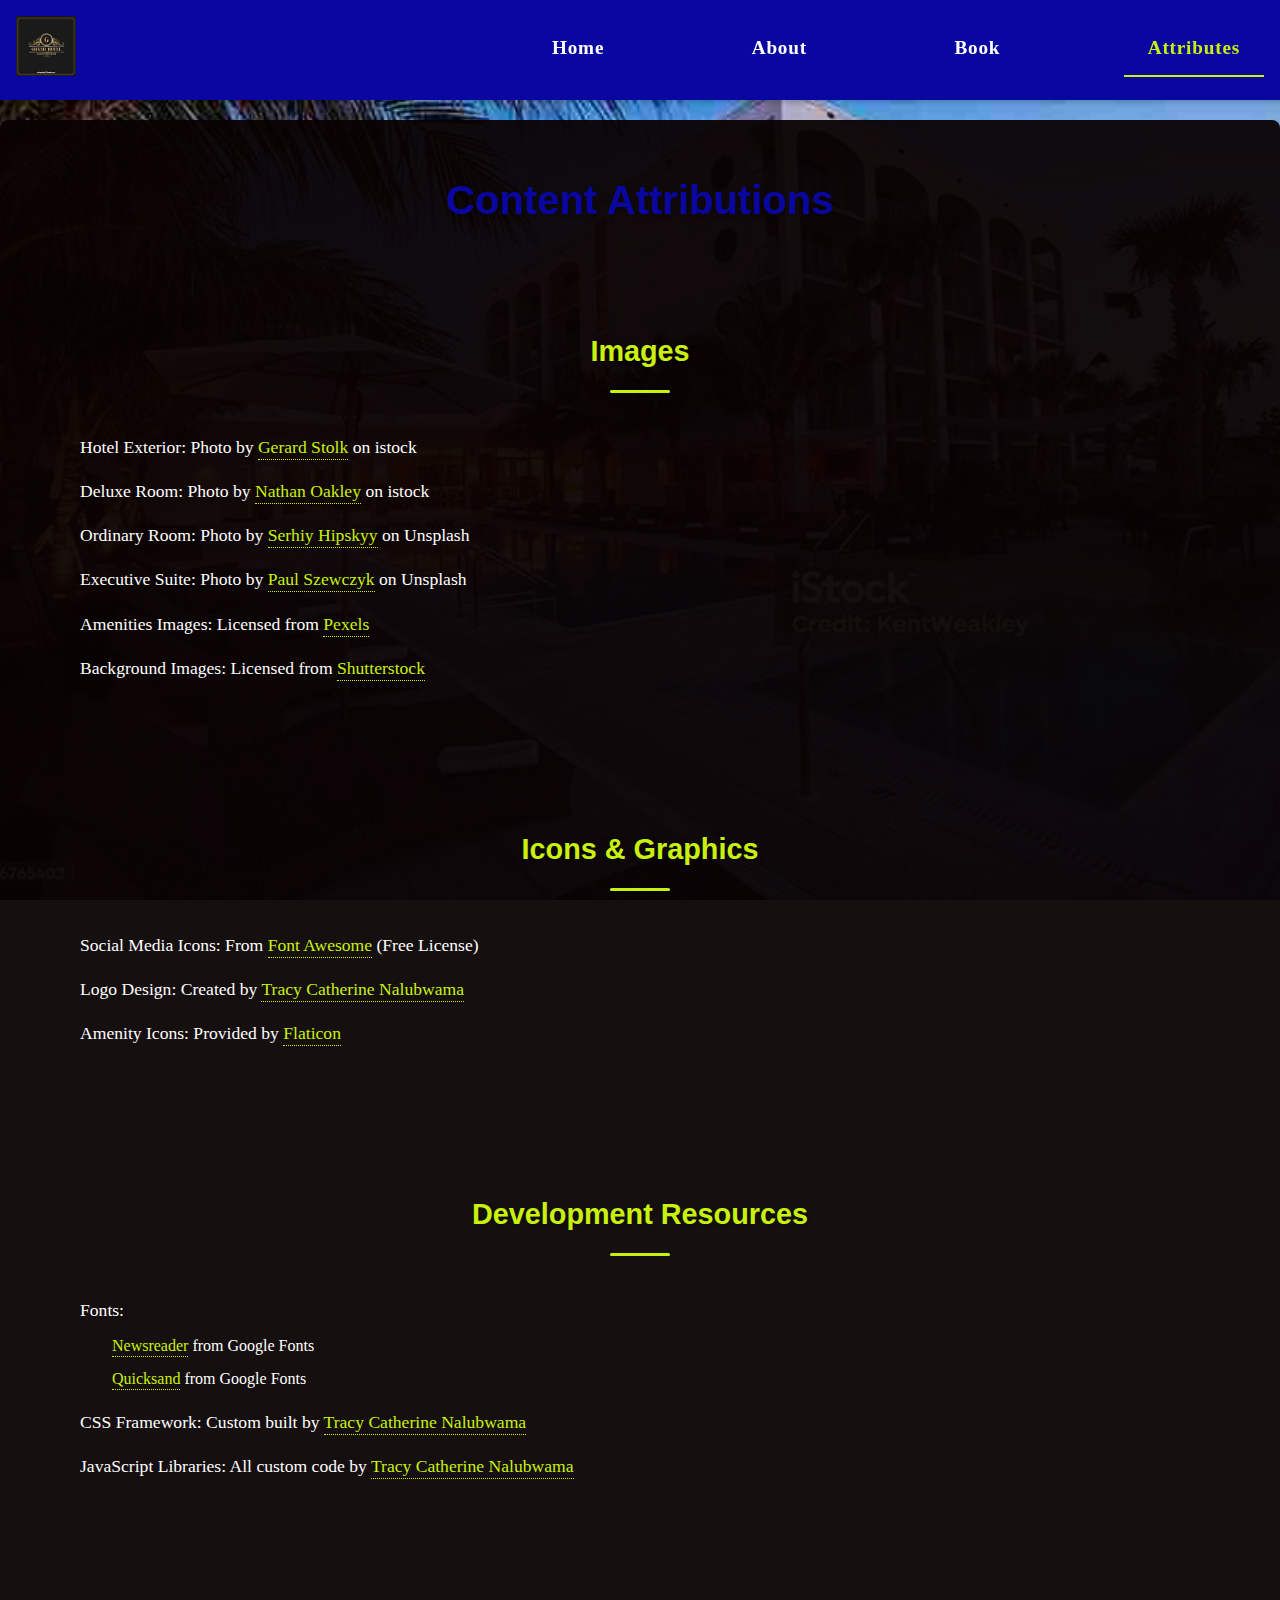
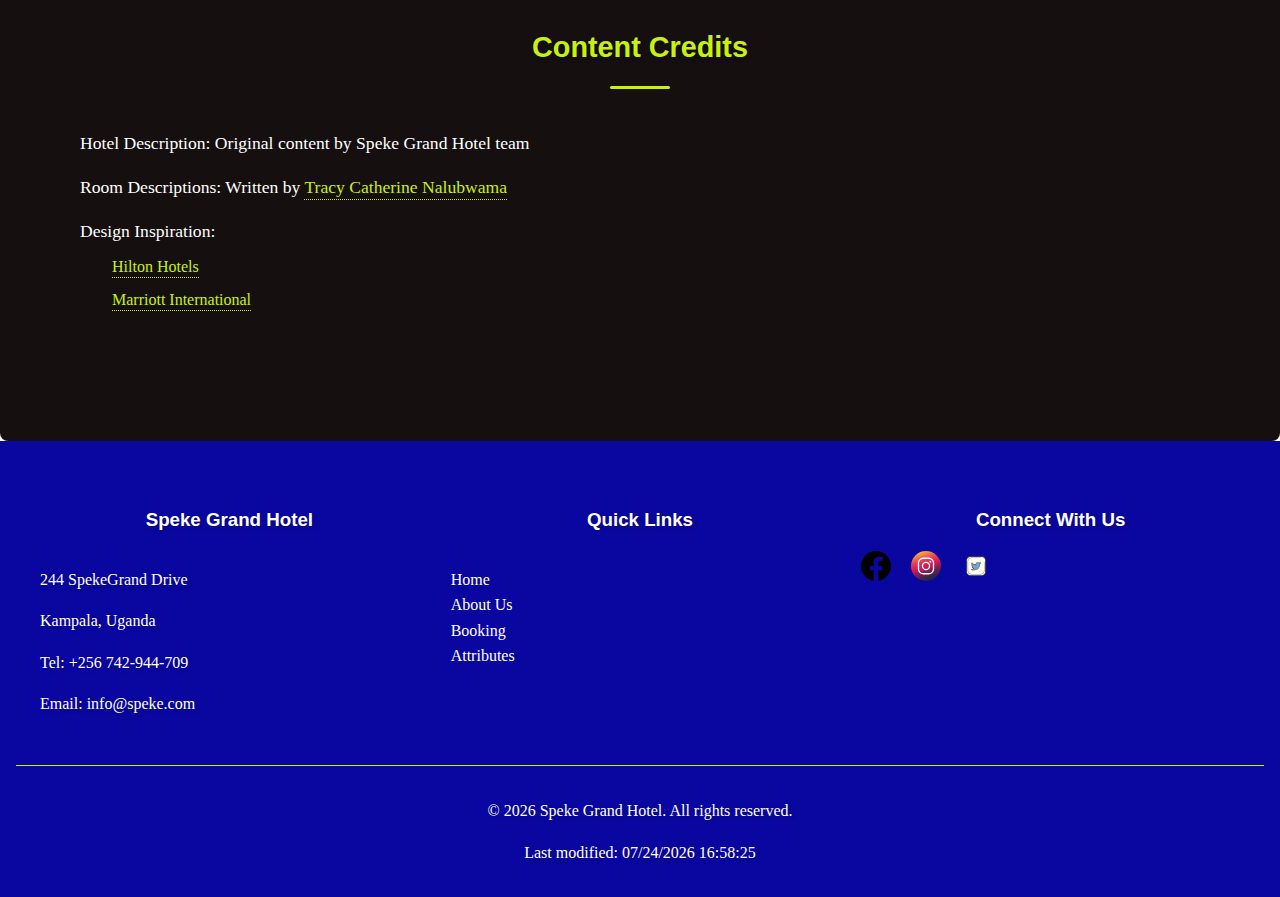
<file: Wdd231project/attributes.html>
<!DOCTYPE html>
<html lang="en">
<head>
    <meta charset="UTF-8">
    <meta name="viewport" content="width=device-width, initial-scale=1.0">
    <meta name="description" content="Image and Content Attributions - Speke Grand Hotel">
    <meta name="author" content="Nalubwama Tracy Catherine">
    <title>Attributions - Speke Grand Hotel</title>
    <link rel="preconnect" href="https://fonts.googleapis.com">
    <link rel="preconnect" href="https://fonts.gstatic.com" crossorigin>
    <link href="https://fonts.googleapis.com/css2?family=Newsreader:wght@200..800&family=Quicksand:wght@300..700&display=swap" rel="stylesheet">
    <link rel="stylesheet" href="styles/normalize.css">
    <link rel="stylesheet" href="styles/home.css">
    <link rel="stylesheet" href="styles/attributes.css">
    <link rel="icon" href="images/favicon.jpg" type="image/x-icon">
</head>
<body>
    <header>
        <div class="logo">
            <img src="images/logo.jpeg" alt="Logo of Speke Grand Hotel">
        </div>
        <nav class="nav-menu">
            <div class="hamburger-menu">☰</div>
            <ul>
                <li><a href="index.html">Home</a></li>
                <li><a href="about.html">About</a></li>
                <li><a href="booking.html">Book</a></li>
                <li><a href="attributes.html" class="active">Attributes</a></li>
            </ul>
        </nav>
    </header>

    <main>
        <section class="attributes-section">
            <h1>Content Attributions</h1>
            <div class="container">
                <div class="attribution-group">
                    <h2>Images</h2>
                    <ul>
                        <li>Hotel Exterior: Photo by <a href="https://unsplash.com/@le_gerard" target="_blank">Gerard Stolk</a> on istock</li>
                        <li>Deluxe Room: Photo by <a href="https://istock.com/@nbb_photos" target="_blank">Nathan Oakley</a> on istock</li>
                        <li>Ordinary Room: Photo by <a href="https://unsplash.com/@serhiy" target="_blank">Serhiy Hipskyy</a> on Unsplash</li>
                        <li>Executive Suite: Photo by <a href="https://unsplash.com/@paul_" target="_blank">Paul Szewczyk</a> on Unsplash</li>
                        <li>Amenities Images: Licensed from <a href="https://www.pexels.com" target="_blank">Pexels</a></li>
                        <li>Background Images: Licensed from <a href="https://www.shutterstock.com" target="_blank">Shutterstock</a></li>
                    </ul>
                </div>

                <div class="attribution-group">
                    <h2>Icons & Graphics</h2>
                    <ul>
                        <li>Social Media Icons: From <a href="https://fontawesome.com/licenses" target="_blank">Font Awesome</a> (Free License)</li>
                        <li>Logo Design: Created by <a href="#" target="_blank">Tracy Catherine Nalubwama</a></li>
                        <li>Amenity Icons: Provided by <a href="https://www.flaticon.com" target="_blank">Flaticon</a></li>
                    </ul>
                </div>

                <div class="attribution-group">
                    <h2>Development Resources</h2>
                    <ul>
                        <li>Fonts: 
                            <ul>
                                <li><a href="https://fonts.google.com/specimen/Newsreader" target="_blank">Newsreader</a> from Google Fonts</li>
                                <li><a href="https://fonts.google.com/specimen/Quicksand" target="_blank">Quicksand</a> from Google Fonts</li>
                            </ul>
                        </li>
                        <li>CSS Framework: Custom built by <a href="#" target="_blank">Tracy Catherine Nalubwama</a></li>
                        <li>JavaScript Libraries: All custom code by <a href="#" target="_blank">Tracy Catherine Nalubwama</a></li>
                    </ul>
                </div>

                <div class="attribution-group">
                    <h2>Content Credits</h2>
                    <ul>
                        <li>Hotel Description: Original content by Speke Grand Hotel team</li>
                        <li>Room Descriptions: Written by <a href="#" target="_blank">Tracy Catherine Nalubwama</a></li>
                        <li>Design Inspiration: 
                            <ul>
                                <li><a href="https://www.hilton.com" target="_blank">Hilton Hotels</a></li>
                                <li><a href="https://www.marriott.com" target="_blank">Marriott International</a></li>
                            </ul>
                        </li>
                    </ul>
                </div>
            </div>
        </section>
    </main>

    <footer>
        <div class="footer-content">
            <div class="hotel-info">
                <h3>Speke Grand Hotel</h3>
                <p>244 SpekeGrand Drive</p>
                <p>Kampala, Uganda</p>
                <p>Tel: +256 742-944-709</p>
                <p>Email: info@speke.com</p>
            </div>
            <div class="quick-links">
                <h3>Quick Links</h3>
                <ul>
                    <li><a href="index.html">Home</a></li>
                    <li><a href="about.html">About Us</a></li>
                    <li><a href="booking.html">Booking</a></li>
                    <li><a href="attributes.html">Attributes</a></li>
                </ul>
            </div>
            <div class="social-links">
                <h3>Connect With Us</h3>
                <a href="https://facebook.com"><img src="images/facebook.svg" alt="Facebook"></a>
                <a href="https://instagram.com"><img src="images/instagram.svg" alt="Instagram"></a>
                <a href="https://twitter.com"><img src="images/twitter (1).svg" alt="Twitter"></a>
            </div>
        </div>
        <div class="copyright">
            <p>&copy; <span id="currentyear"></span> Speke Grand Hotel. All rights reserved.</p>
            <p id="lastModified"></p>
        </div>
    </footer>
    <script src="scripts/getdates.js" defer></script>
    <script src="scripts/menu.js" defer></script>
</body>
</html>
</file>
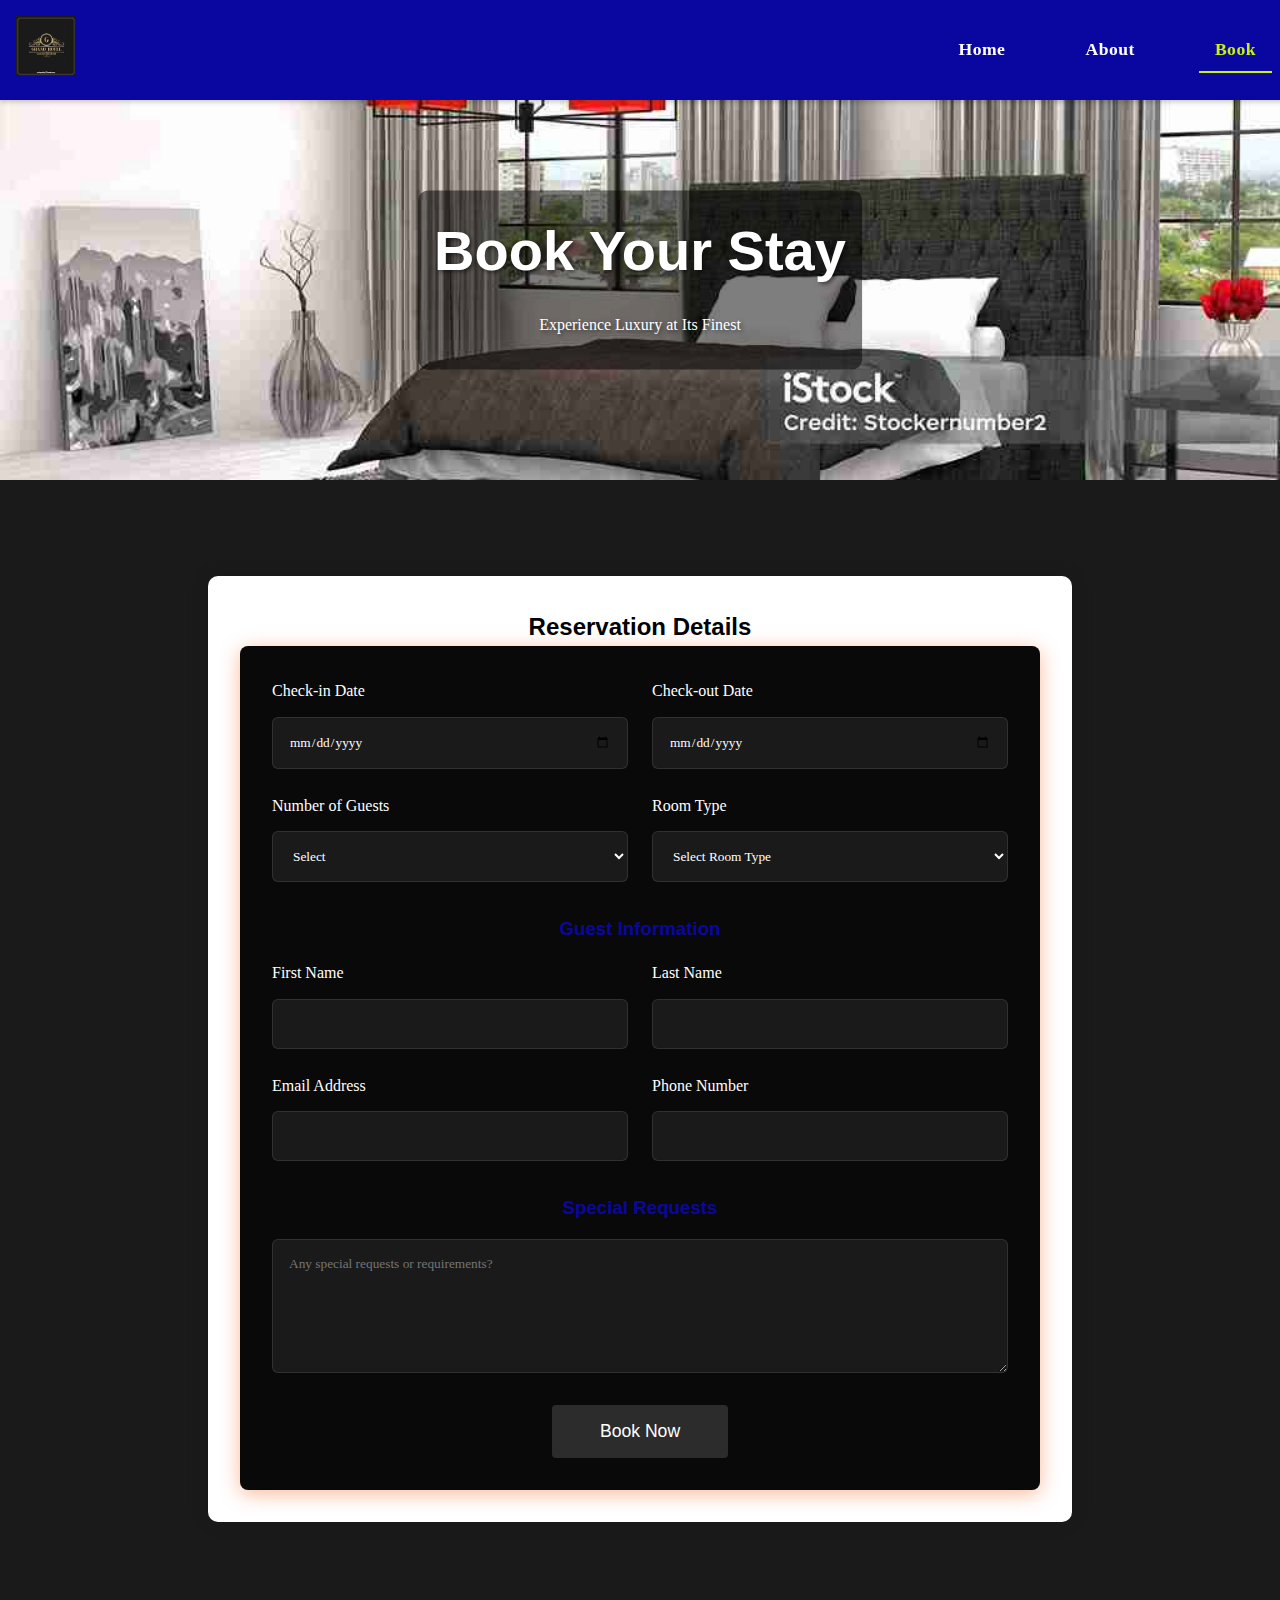
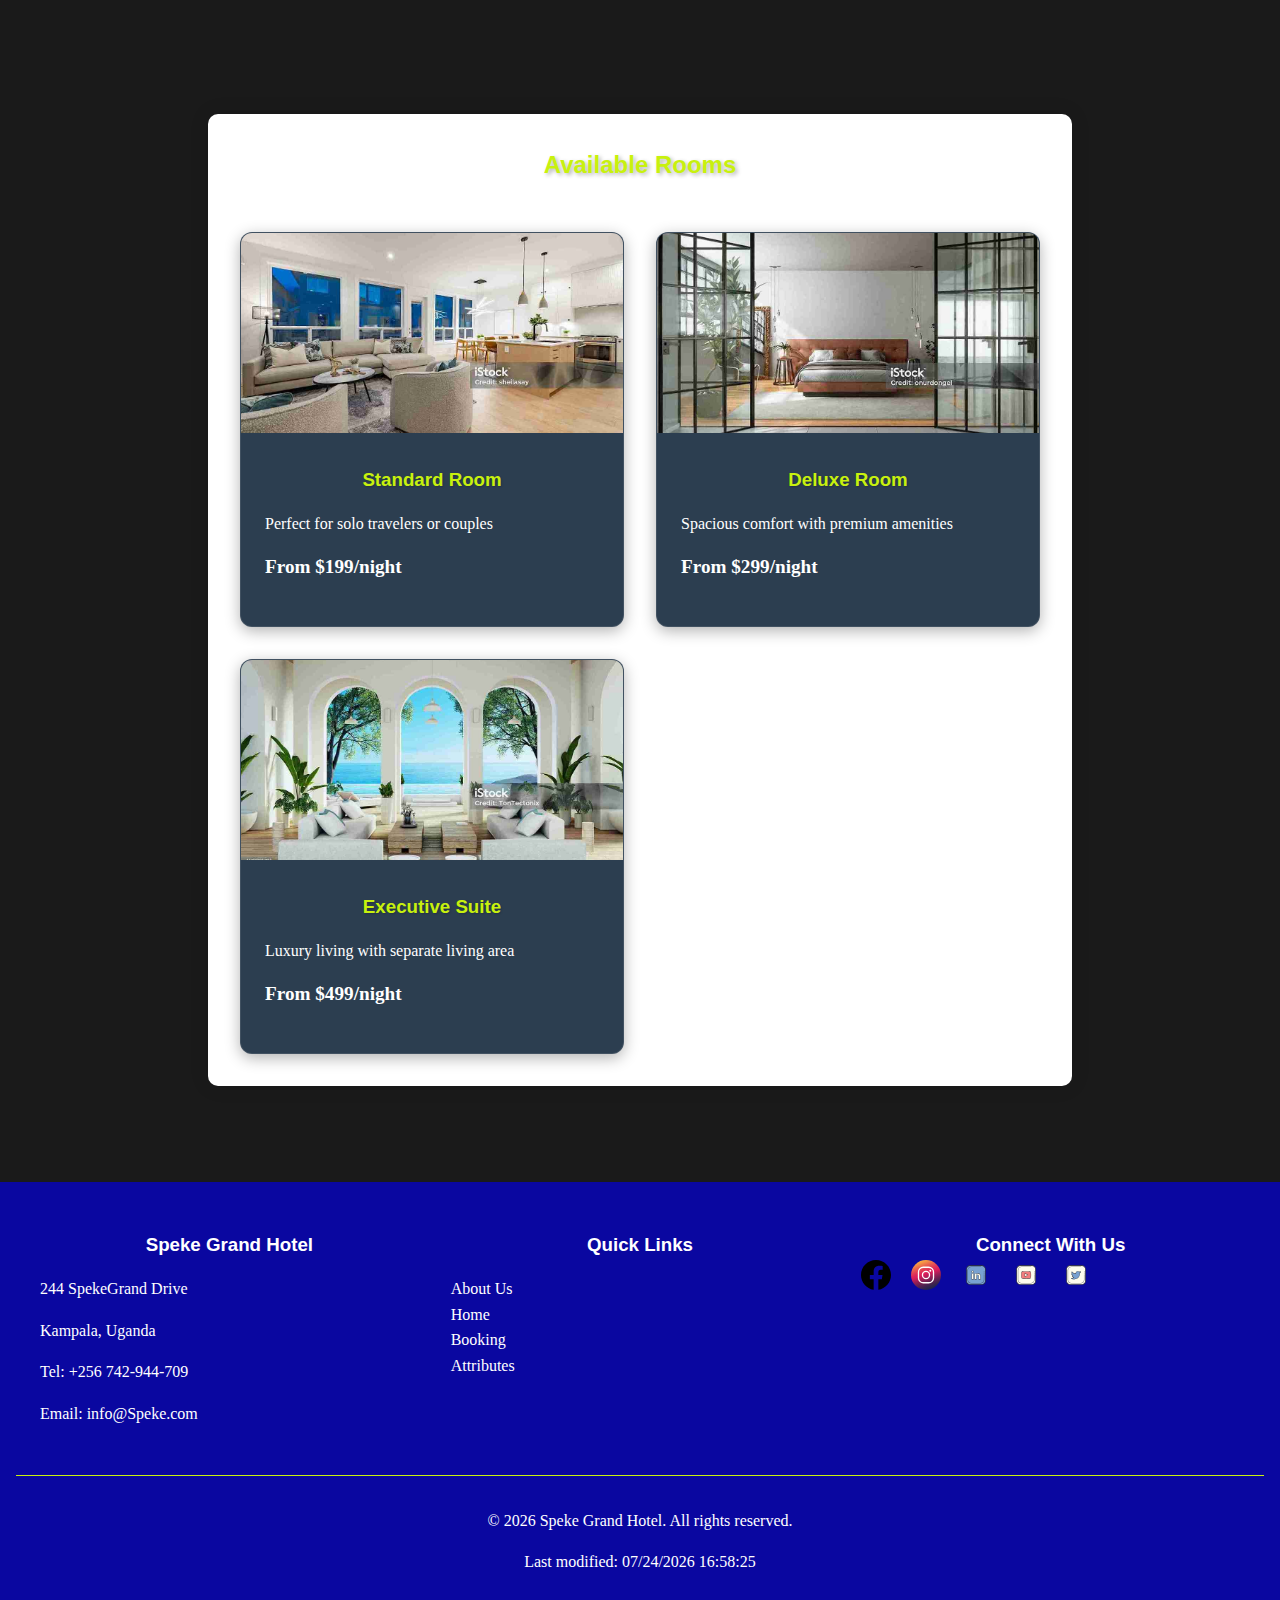
<file: Wdd231project/booking.html>
<!DOCTYPE html>
<html lang="en">
<head>
	<meta charset="UTF-8">
	<meta name="viewport" content="width=device-width, initial-scale=1.0">
	<meta name="description" content="Book Your Stay at Speke Grand Hotel">
	<meta name="author" content="Speke">
	<meta property="og:title" content="Book Your Stay - Speke Grand Hotel">
	<meta property="og:type" content="website">
	<meta property="og:image" content="images/exterior.jpg">
	<meta property="og:url" content="https://spekehotel.com/booking">
	<title>Book Your Stay - Speke Grand Hotel</title>
	<link rel="preconnect" href="https://fonts.googleapis.com">
	<link rel="preconnect" href="https://fonts.gstatic.com" crossorigin>
	<link href="https://fonts.googleapis.com/css2?family=Newsreader:wght@200..800&family=Quicksand:wght@300..700&display=swap" rel="stylesheet">
	<link rel="stylesheet" href="styles/normalize.css">
	<link rel="stylesheet" href="styles/booking.css">
	<link rel="icon" href="images/favicon.jpg" type="image/x-icon">
	<script src="scripts/getdates.js" defer></script>
	<script src="scripts/menu.js" defer></script>
	<script src="scripts/booking.js" defer></script>
</head>
<body>
	<header>
		<div class="logo">
			<img src="images/logo.jpeg" alt="Logo of Speke Grand Hotel">
		</div>
		<nav class="nav-menu">
			<div class="hamburger-menu">☰</div>
			<ul>
				<li><a href="index.html">Home</a></li>
				<li><a href="about.html">About</a></li>
				<li><a href="booking.html" class="active">Book</a></li>
			</ul>
		</nav>
	</header>

	<main>
		<section class="booking-hero">
			<picture>
				<source srcset="images/white.jpg" media="(max-width: 500px)">
				<source srcset="images/white.jpg" media="(max-width: 1000px)">
				<img src="images/white.jpg" alt="Luxury Hotel Room" width="1500" height="500">
			</picture>
			<div class="hero-content">
				<h1>Book Your Stay</h1>
				<p>Experience Luxury at Its Finest</p>
			</div>
		</section>

		<section class="booking-form-section">
			<div class="container">
				<h2>Reservation Details</h2>
				<form id="bookingForm" class="booking-form" onsubmit="return handleFormSubmit(event)">
					<div class="form-grid">
						<div class="form-group">
							<label for="checkIn">Check-in Date</label>
							<input type="date" id="checkIn" name="checkIn" required>
						</div>
						<div class="form-group">
							<label for="checkOut">Check-out Date</label>
							<input type="date" id="checkOut" name="checkOut" required>
						</div>
						<div class="form-group">
							<label for="guests">Number of Guests</label>
							<select id="guests" name="guests" required>
								<option value="">Select</option>
								<option value="1">1 Guest</option>
								<option value="2">2 Guests</option>
								<option value="3">3 Guests</option>
								<option value="4">4 Guests</option>
							</select>
						</div>
						<div class="form-group">
							<label for="roomType">Room Type</label>
							<select id="roomType" name="roomType" required>
								<option value="">Select Room Type</option>
								<option value="standard">Standard Room</option>
								<option value="deluxe">Deluxe Room</option>
								<option value="suite">Executive Suite</option>
								<option value="presidential">Presidential Suite</option>
							</select>
						</div>
					</div>

					<div class="guest-details">
						<h3>Guest Information</h3>
						<div class="form-grid">
							<div class="form-group">
								<label for="firstName">First Name</label>
								<input type="text" id="firstName" name="firstName" required>
							</div>
							<div class="form-group">
								<label for="lastName">Last Name</label>
								<input type="text" id="lastName" name="lastName" required>
							</div>
							<div class="form-group">
								<label for="email">Email Address</label>
								<input type="email" id="email" name="email" required>
							</div>
							<div class="form-group">
								<label for="phone">Phone Number</label>
								<input type="tel" id="phone" name="phone" required>
							</div>
						</div>
					</div>

					<div class="special-requests">
						<h3>Special Requests</h3>
						<div class="form-group">
							<textarea id="requests" name="requests" rows="4" placeholder="Any special requests or requirements?"></textarea>
						</div>
					</div>

					<div class="form-submit">
						<button type="submit" class="submit-button">Book Now</button>
					</div>
				</form>
			</div>
		</section>

		<section class="room-preview">
			<div class="container">
				<h2>Available Rooms</h2>
				<div class="room-cards">
					<div class="room-card">
						<img src="images/familyroom.jpg" alt="Standard Room" loading="lazy">
						<div class="room-details">
							<h3>Standard Room</h3>
							<p>Perfect for solo travelers or couples</p>
							<p class="price">From $199/night</p>
						</div>
					</div>
					<div class="room-card">
						<img src="images/deluxi.jpg" alt="Deluxe Room" loading="lazy">
						<div class="room-details">
							<h3>Deluxe Room</h3>
							<p>Spacious comfort with premium amenities</p>
							<p class="price">From $299/night</p>
						</div>
					</div>
					<div class="room-card">
						<img src="images/executive-suite.jpg" alt="Executive Suite" loading="lazy">
						<div class="room-details">
							<h3>Executive Suite</h3>
							<p>Luxury living with separate living area</p>
							<p class="price">From $499/night</p>
						</div>
					</div> 
				</div>
			</div>
		</section>
	</main>

	<footer>
		<div class="footer-content">
			<div class="hotel-info">
				<h3>Speke Grand Hotel</h3>
				<p>244 SpekeGrand Drive</p>
				<p>Kampala, Uganda</p>
				<p>Tel: +256 742-944-709</p>
				<p>Email: info@Speke.com</p>
			</div>
			<div class="quick-links">
				<h3>Quick Links</h3>
				<ul>
					<li><a href="about.html">About Us</a></li>
					<li><a href="index.html">Home</a></li>
					<li><a href="booking.html">Booking</a></li>
					<li><a href="attributes.html">Attributes</a></li>
					
				</ul>
			</div>
			<div class="social-links">
				<h3>Connect With Us</h3>
				<a href="https://facebook.com"><img src="images/facebook.svg" alt="Facebook"></a>
				<a href="https://instagram.com"><img src="images/instagram.svg" alt="Instagram"></a>
				<a href="https://linkedin.com"><img src="images/linkedin (1).svg" alt="LinkedIn"></a>
				<a href="https://youtube.com"><img src="images/youtube (1).svg" alt="YouTube"></a>
				<a href="https://twitter.com"><img src="images/twitter (1).svg" alt="Twitter"></a>
			</div>
		</div>
		<div class="copyright">
			<p>&copy; <span id="currentyear"></span> Speke Grand Hotel. All rights reserved.</p>
			<p id="lastModified"></p>
		</div>
	</footer>
</body>
</html>
</file>
<file: styles/styles.css>
@import url('https://fonts.googleapis.com/css2?family=Playfair+Display:ital,wght@0,400..900;1,400..900&display=swap');

* {
    padding: 0;
    margin: 0;
}

body {
    background-color: #fff;
}

body.dark-theme {
    background-color: #121212;
    color: #ffffff;
}

.navbar {
    align-items: center;
    display: flex;
    justify-content: space-around;
}

header {
    background: black;
}

body.dark-theme header {
    background: #1e1e1e;
}

.navbar ul {
    display: flex;
    padding: 10px;
    margin-bottom: 10px;
    list-style: none;
}

.navbar ul li a {
    padding: 50px;
    font-size: 1.5em;
    text-decoration: none;
    color: #fff;
    transition: color 0.4s ease; /* Fixed invalid property */
}

body.dark-theme .navbar ul li a {
    color: #bbbbbb;
}

.navbar ul li a:hover {
    color: aqua;
}

body.dark-theme .navbar ul li a:hover {
    color: #00ffff;
}

.hed {
    background-color: rgb(7, 72, 125);
    display: flex;
    align-items: center;
    justify-content: center;
}

body.dark-theme .hed {
    background-color: #333333;
}

.hed img {
    width: 150px;
    height: 150px;
    padding: 10px;
    border-radius: 20px;
    box-shadow: 0 0 10px rgba(0, 0, 0, 0.5); /* Fixed invalid property */
}

.hed h1 {
    color: #e3dede;
    padding-right: 40px;
}

section {
    margin-top: 10px;
    display: flex;
    padding: 20px;
    justify-content: space-around;
}

section h2 {
    text-align: center;
    background: rgb(0, 27, 49);
    height: 40px;
    padding-top: 5px;
    border-radius: 10px;
}

h2 {
    color: #fff;
}

.table1 {
    background-color: #fff;
    width: 50%;
    box-shadow: 0 0 20px rgba(0, 0, 0, 0.5);
    border-radius: 10px;
    height: 50vh;
}

body.dark-theme .table1,
body.dark-theme .table2,
body.dark-theme .certificate-container {
    background-color: #1e1e1e;
    color: #ffffff;
}

.table1 ul {
    padding-left: 40px;
    margin-top: 20px;
}

.table2 {
    background-color: #fff;
    width: 30%;
    box-shadow: 0 0 20px rgba(0, 0, 0, 0.5);
    border-radius: 10px;
}

.table2 img {
    width: 250px;
    height: 200px;
    padding-left: 80px;
    margin-top: 20px;
    margin-bottom: 10px;
}

.certificate-container {
    flex-direction: column;
    justify-content: center;
    align-items: center;
    text-align: center;
    padding: 20px;
    background-color: #fff;
    border-radius: 10px;
    box-shadow: 0 0 20px rgba(0, 0, 0, 0.5);
    width: 87%;
    margin-left: 15px;
}

.certificate-buttons {
    padding: 10px;
    border-bottom: 1px solid black;
}

.certificate-buttons button {
    width: 100px;
    height: 30px;
    border-radius: 5px;
    color: #fff;
    background-color: #000;
}

.certificate-list {
    display: grid;
    grid-template-columns: repeat(3, 1fr);
    grid-gap: 10px;
}

.certificate-list button {
    width: 100%;
    height: 40px;
    background-color: brown;
    color: #fff;
    font-size: 1.3em;
    font-weight: 300;
    border-radius: 5px;
    margin-top: 5px;
}

footer {
    text-align: center;
    background-color: rgb(6, 51, 89);
    color: #ebe6e6;
    padding: 10px 0;
    font-family: Arial, sans-serif;
}

body.dark-theme footer {
    background-color: #1e1e1e;
    color: #bbbbbb;
}

footer p {
    margin: 0;
    line-height: 1.5;
}

footer img {
    vertical-align: middle;
    margin-left: 5px;
}

.last-modified {
    color: yellow;
    font-size: 0.9em;
    margin-top: 2px;
}

figure {
    padding-left: 155px;
}
</file>
<file: chamber/styles/style.css>
:root {
	--primary-color: #09253E;
	--secondary-color: #361D2E;
	--background-color: white;
	--accent1-color: #F78A25;
	--accent2-color: #84929f;
	--text1-color: #171219;
	--text2-color: #F9F9F9;
	--link-color: #006400;
}
	
	/* Global Styles */
	body, html {
		font-family: "Quicksand", Arial, Helvetica, sans-serif;
		margin: 0;
		padding: 0;
		overflow-x: hidden;
	}
	
	a {
		text-decoration: none;
		color: var(--text-color);
		transition: color 0.3s ease;
		font-family: "Quicksand", Arial, Helvetica, sans-serif;
		
	}
	
	a:hover {
		color: var(--secondary-color);
	}
	
	/* Header */
	.header {
		display: flex;
		align-items: center;
		font-family: "Quicksand", Arial, Helvetica, sans-serif;
		
		justify-content: space-between;
		background-color: var(--primary-color);
		color: var(--text2-color);
		padding: 1rem;
		position: relative;
	}
	
header h1 {
	font-family: "Newsreader", Georgia, 'Times New Roman', serif;
}

	
	.nav-links a:hover{
		color: #003366;
		transition: 0.3s;
	}
	
	.header img {
		height: 50px;
	}
	
	.header nav {
		display: flex;
		align-items: center;
	}
	
	
	.hamburger-menu {
		display: none;
		flex-direction: column;
		cursor: pointer;
	}
	
	.hamburger-menu .bar {
		width: 25px;
		height: 3px;
		background-color: var(--text-color);
		margin: 3px 0;
		transition: 0.4s;
	}
	
	.header nav a {
		margin: 0 10px;
	
	}
	
	/* Hero Section */
	.hero {
		position: relative;
		height: 300px;
		background-image: url("../images/chamberofcommerce.jpg");
		background-size: cover;
		background-position: center;
		display: flex;
		align-items: center;
		justify-content: center;
		color: white;
		text-align: center;
	}
	
	.hero-content h1 {
		font-size: 50px;
		margin-bottom: 1rem;
		text-shadow: 2px 2px 8px rgba(0, 0, 0, 0.5);
	}
	
	.hero-content p {
		font-size: 1.2rem;
	}
	
	.hero-button {
		position: absolute;
		bottom: 20px;
		right: 20px;
		padding: 15px 20px;
		background-color: #003366;
		color: #FFFFFF;
		border: none;
		cursor: pointer;
		font-weight: bold;
		transition: var(--transition);
	}
	
	.hero-button:hover {
		box-shadow: 0 4px 8px rgba(0, 0, 0, 0.2);
		transform: translateY(-5px);
		background-color: var(--secondary-color);
		color: #fff;
	}
	
	/* Content Section */
	.content {
		padding: 20px;
	}
	
	.content h1 {
		font-size: 24px;
		font-weight: bold;
	}
	
	/* Member Cards */
	#memberContainer {
		display: flex;
		flex-wrap: wrap;
		gap: 20px;
		justify-content: center;
	}
	
	.grid-view #memberContainer {
		display: grid;
		grid-template-columns: repeat(auto-fill, minmax(250px, 1fr));
		gap: 20px;
	}
	
	.list-view #memberContainer {
		display: block;
	}
	
	.grid-view .member-card {
		width: 250px; 
	}
	
	.list-view .member-card {
		width: 100%; 
	}
	
	.member-card {
		background-color: var(--background-color);
		padding: 20px;
		text-align: center;
		box-sizing: border-box;
		transition: var(--transition);
	}
	
	.member-card img {
		width: 20%;
		height: auto;
	}
	
	.member-card h2 {
		font-size: 18px;
		font-weight: bold;
	}
	
	.member-card p {
		margin: 5px 0;
	}
	
	.member-card a{
		text-decoration: none;
	}
	
	.member-card:hover{
		box-shadow: 0 4px 8px rgba(0, 0, 0, 0.2);
		transform: translateY(-5px);
		background-color: var(--secondary-color);
		color: var(--background-color);
	}
	
	/* Toggle View Button */
	#toggleView {
		margin: 20px 0;
		padding: 10px 20px;
		background-color: #003366;
		color: #FFFFFF;
		border: none;
		cursor: pointer;
		font-weight: bold;
		transition: var(--transition);
	}
	
	#toggleView:hover {
		box-shadow: 0 4px 8px rgba(0, 0, 0, 0.2);
		transform: translateY(-5px);
		background-color: #003366;
		color: #FFFFFF;
	}
	
	/* Footer */
	.footer {
		background-color: #003366;
		padding: 20px;
		text-align: center;
		color: #FFFFFF;
		font-weight: bold;
	}
	
	.footer .business-cards {
		display: flex;
		justify-content: space-between;
		margin-bottom: 20px;
		gap: 20px;
	}
	
	.footer .business-card {
		background-color: #fff;
		padding: 20px;
		text-align: center;
		box-shadow: 0 4px 8px rgba(0, 0, 0, 0.1);
		border-radius: 8px;
		transition: var(--transition);
	}
	
	.footer .business-card:hover {
		transform: translateY(-10px);
	}
	
	.footer .business-card img {
		width: 80px;
		height: 80px;
		border-radius: 50%;
		object-fit: cover;
		margin-bottom: 15px;
	}
	
	.footer .business-card .card-info {
		font-size: 14px;
		color: #333;
	}
	
	.footer .social-icons i {
		margin: 0 10px;
		font-size: 24px;
		color: #fff;
		transition: color 0.3s ease;
	}
	
	.footer .social-icons i:hover {
		color: var(--secondary-color);
	}
	
	@media (max-width: 768px) {
		.header {
				display: flex;
				justify-content: space-between;
				align-items: center;
				padding: 15px;
				background-color: #ffffff;
				box-shadow: 0 2px 10px rgba(0, 0, 0, 0.05);
		}
	
		.hamburger-menu {
				display: flex;
				flex-direction: column;
				width: 25px;
				height: 20px;
				justify-content: space-between;
				cursor: pointer;
				z-index: 1100;
				position: relative;
		}
	
		.hamburger-menu .bar {
				width: 100%;
				height: 3px;
				background-color: #333;
				transition: all 0.3s ease-in-out;
		}
	
		.hamburger-menu.active .bar:nth-child(1) {
				transform: rotate(45deg) translate(5px, 5px);
		}
	
		.hamburger-menu.active .bar:nth-child(2) {
				opacity: 0;
		}
	
		.hamburger-menu.active .bar:nth-child(3) {
				transform: rotate(-45deg) translate(5px, -5px);
		}
	
		
	
		.nav-links.active {
				display: flex;
				animation: fadeIn 0.4s ease-out;
		}
	
		.nav-links a {
				width: 100%;
				text-align: center;
				padding: 15px 0;
				font-size: 18px;
				color: #333;
				text-decoration: none;
				border-bottom: 1px solid rgba(0,0,0,0.1);
				transition: background-color 0.3s ease;
		}
	
		.nav-links a:last-child {
				border-bottom: none;
		}
	
		.nav-links a:hover {
				background-color: rgba(21, 27, 190, 0.375);
				color: #000;
		}
	
		@keyframes fadeIn {
				from {
						opacity: 0;
				}
				to {
						opacity: 1;
				}
		}
	}
	
	/* Prevent body scroll when menu is open */
	body.menu-open {
		overflow: hidden;
	}
	
	/* Prevent body scroll when menu is open */
	body.menu-open {
		overflow: hidden;
	}
	
	@media (max-width: 480px) {
		.hero-content h1 {
				font-size: 28px;
		}
	
		.hero-content p {
				font-size: 1rem;
		}
	
		.hero-button {
				bottom: 10px;
				right: 10px;
				padding: 10px 15px;
				font-size: 0.9rem;
		}
	}
</file>
<file: chamber/styles/join.css>
/* Root Variables */
:root {
	--primary-color: #09253E;
	--secondary-color: #361D2E;
	--background-color: white;
	--accent1-color: #F78A25;
	--accent2-color: #84929f;
	--text1-color: #171219;
	--text2-color: #F9F9F9;
	--link-color: #006400;
}

  
  body, html {
	font-family: "Quicksand", Arial, Helvetica, sans-serif;
	color: var(--text1-color);
	margin: 0;
	padding: 0;
	overflow-x: hidden;
	
}

header {
	display: flex;
	align-items: center;
	justify-content: space-between;
	background-color: var(--primary-color);
	color: var(--text2-color);
	padding: 1rem;
	position: relative;
}

header h1 {
	font-family: "Newsreader", Georgia, 'Times New Roman', serif;
}
  
/* Class selectors */
/* Header logo */
.logo {
	display: flex;
	align-items: center;
}

.logo img {
	width: 50px;
	height: 50px;
	margin-right: 1rem;
	margin-left: 1rem;
}

.logo h1,
.logo p {
	margin: 0;
}

.logo div {
	display: flex;
	flex-direction: column;
}

/* Navbar */
.nav-menu ul {
	display: flex;
	gap: 2rem;
	list-style: none;
	margin-right: 1rem;
}

.nav-menu ul.show {
	display: block;
}

.nav-menu a {
	color: var(--text2-color);
	text-decoration: none;
}

.nav-menu a:hover {
	color: var(--accent1-color);
	text-decoration: underline;
}

.nav-menu a.active {
	color: var(--accent1-color);
	font-weight: bold;
}

.hamburger-menu {
	display: none;
	cursor: pointer;
	padding: 0.5rem;
	position: absolute;
	top: 1rem;
	right: 1rem;
}
  
  /* Hero Section */
  .hero {
	position: relative;
	height: 300px;
	background-image: url("../images/chamberofcommerce.jpg");
	background-size: cover;
	background-position: center;
	display: flex;
	align-items: center;
	justify-content: center;
	color: white;
	text-align: center;
  }
  
  .hero-content h1 {
	font-size: 50px;
	margin-bottom: 1rem;
	text-shadow: 2px 2px 8px rgba(0, 0, 0, 0.5);
  }
  
  .hero-content p {
	font-size: 1.2rem;
	
  }
  
  .hero-button {
	position: absolute;
	bottom: 20px;
	right: 20px;
	padding: 15px 20px;
	background-color: var(--primary-color);
	color: var(--text-color);
	border: none;
	cursor: pointer;
	font-weight: bold;
	transition: var(--transition);
  }
  
  .hero-button:hover {
	box-shadow: 0 4px 8px rgba(0, 0, 0, 0.2);
	transform: translateY(-5px);
	background-color: var(--secondary-color);
	color: #fff;
  }
  
  /* Content Section */
  .content {
	padding: 20px;
  }
  
  .content h1 {
	font-size: 24px;
	font-weight: bold;
  }
  
  /* Member Cards */
  #memberContainer {
	display: flex;
	flex-wrap: wrap;
	gap: 20px;
	justify-content: center;
  }
  
  .grid-view #memberContainer {
	display: grid;
	grid-template-columns: repeat(auto-fill, minmax(250px, 1fr));
	gap: 20px;
  }
  
  .list-view #memberContainer {
	display: block;
  }
  
  .grid-view .member-card {
	width: 250px; 
  }
  
  .list-view .member-card {
	width: 100%; 
  }
  
  .list-view {
	display: grid;
	grid-template-columns: repeat(auto-fit, minmax(250px, 1fr));
	gap: 20px;
  }
  
  .member-item {
	display: flex;
	gap: 10px;
	align-items: center;
	border: 1px solid #ddd;
	padding: 10px;
	border-radius: 8px;
  }
  
  .member-item img {
	width: 50px;
	height: 50px;
	border-radius: 50%;
  }
  
  .member-info h3 {
	margin: 0;
	font-size: 1.2rem;
  }
  
  .member-card {
	background-color: var(--background-color);
	padding: 20px;
	text-align: center;
	box-sizing: border-box;
	transition: var(--transition);
  }
  
  .member-card img {
	width: 20%;
	height: auto;
  }
  
  .member-card h2 {
	font-size: 18px;
	font-weight: bold;
  }
  
  .member-card p {
	margin: 5px 0;
  }
  
  .member-card a{
	text-decoration: none;
  }
  
  .member-card:hover{
	box-shadow: 0 4px 8px rgba(0, 0, 0, 0.2);
	transform: translateY(-5px);
	background-color: var(--secondary-color);
	color: var(--background-color);
  }
  
  /* Toggle View Button */
  #toggleView {
	margin: 20px 0;
	padding: 10px 20px;
	background-color: var(--primary-color);
	border: none;
	cursor: pointer;
	font-weight: bold;
	transition: var(--transition);
  }
  
  #toggleView:hover {
	box-shadow: 0 4px 8px rgba(0, 0, 0, 0.2);
	transform: translateY(-5px);
	background-color: var(--secondary-color);
	color: #fff;
  }
  
  /* Footer */
  .footer {
	background-color: var(--primary-color);
	color: var(--text2-color);
	padding: 20px;
	text-align: center;
	color:var(--text2-color);
	font-weight: bold;
  }
  
  .footer .business-cards {
	display: flex;
	justify-content: space-between;
	margin-bottom: 20px;
	gap: 20px;
  }
  
  .footer .business-card {
	background-color: #fff;
	padding: 20px;
	text-align: center;
	box-shadow: 0 4px 8px rgba(0, 0, 0, 0.1);
	border-radius: 8px;
	transition: var(--transition);
  }
  
  .footer .business-card:hover {
	transform: translateY(-10px);
  }
  
  .footer .business-card img {
	width: 80px;
	height: 80px;
	border-radius: 50%;
	object-fit: cover;
	margin-bottom: 15px;
  }
  
  .footer .business-card .card-info {
	font-size: 14px;
	color: #333;
  }
  
  .footer .social-icons i {
	margin: 0 10px;
	font-size: 24px;
	color: #fff;
	transition: color 0.3s ease;
  }
  
  .footer .social-icons i:hover {
	color: var(--secondary-color);
  }
  
  /* Weather Section */
  .weather {
	background-color: #f9f9f9;
	padding: 2rem;
	border-radius: 10px;
	margin: 2rem 0;
	text-align: center;
  }
  
  #weather-container {
	margin-top: 1rem;
  }
  
  #weather-description,
  #temperature {
	font-size: 1.2rem;
	color: #333;
  }
  
  #forecast {
	display: flex;
	justify-content: space-around;
	margin-top: 1rem;
  }
  
  #forecast div {
	background-color: #fff;
	padding: 1rem;
	border-radius: 8px;
	box-shadow: 0 2px 5px rgba(0, 0, 0, 0.1);
	width: 30%;
  }
  
  .current-events {
	background-color: #fff;
	padding: 2rem;
	border-radius: 10px;
	margin: 2rem 0;
	box-shadow: 0 4px 8px rgba(0, 0, 0, 0.1);
  }
  
  .current-events h2 {
	text-align: center;
	font-size: 2rem;
	color: #333;
	margin-bottom: 1.5rem;
  }
  
  .events-container {
	display: flex;
	flex-wrap: wrap;
	gap: 1.5rem;
	justify-content: center;
  }
  
  .event-card {
	background-color: #f9f9f9;
	border: 1px solid #ddd;
	border-radius: 10px;
	padding: 1.5rem;
	width: 100%;
	max-width: 300px;
	box-shadow: 0 2px 5px rgba(0, 0, 0, 0.1);
	transition: transform 0.3s ease, box-shadow 0.3s ease;
  }
  
  .event-card:hover {
	transform: translateY(-5px);
	box-shadow: 0 4px 10px rgba(0, 0, 0, 0.2);
  }
  
  .event-card h3 {
	font-size: 1.5rem;
	color: #007bff;
	margin-bottom: 0.5rem;
  }
  
  .event-card p {
	font-size: 1rem;
	color: #555;
	margin: 0.5rem 0;
  }
  
  
  /* Mobile Navigation */
  .mobile-nav {
	display: none;
	flex-direction: column;
	background-color: #fff;
	position: absolute;
	top: 50px; 
	right: 0;
	width: 100%;
	box-shadow: 0 4px 6px rgba(0, 0, 0, 0.1);
  }
  
  .mobile-nav.open {
	display: flex; 
  }
  
  .mobile-nav.hidden {
	display: none;
  }
  
  .hamburger {
	display: none;
	flex-direction: column;
	gap: 5px;
	cursor: pointer;
  }
  
  .hamburger span {
	width: 25px;
	height: 3px;
	background-color: var(--text-color);
  }
  
  
  .membership-form {
	max-width: 800px;
	margin: 2rem auto;
	padding: 2rem;
	background: linear-gradient(145deg, #ffffff, #f9f9f9);
	border-radius: 15px;
	box-shadow: 0 10px 30px rgba(0, 0, 0, 0.1);
	border: 1px solid #e0e0e0;
  }
  
  .membership-form h2 {
	text-align: center;
	font-size: 2rem;
	color: #333;
	margin-bottom: 1.5rem;
	font-weight: 600;
  }
  
  .membership-form form {
	display: flex;
	flex-direction: column;
	gap: 1.5rem;
  }
  
  .membership-form form div {
	display: flex;
	flex-direction: column;
	gap: 0.5rem;
  }
  
  .membership-form label {
	font-size: 1rem;
	color: #555;
	font-weight: 500;
  }
  
  .membership-form input,
  .membership-form select,
  .membership-form textarea {
	padding: 0.75rem;
	border: 1px solid #ddd;
	border-radius: 8px;
	font-size: 1rem;
	color: #333;
	background-color: #fafafa;
	transition: all 0.3s ease;
  }
  
  .membership-form input:focus,
  .membership-form select:focus,
  .membership-form textarea:focus {
	border-color: #007bff;
	box-shadow: 0 0 8px rgba(0, 123, 255, 0.3);
	outline: none;
	background-color: #fff;
  }
  
  .membership-form input[type="submit"] {
	background: linear-gradient(145deg, #007bff, #0056b3);
	color: white;
	border: none;
	padding: 1rem;
	font-size: 1.1rem;
	font-weight: 600;
	border-radius: 8px;
	cursor: pointer;
	transition: all 0.3s ease;
  }
  
  .membership-form input[type="submit"]:hover {
	background: linear-gradient(145deg, #0056b3, #007bff);
	transform: translateY(-2px);
	box-shadow: 0 5px 15px rgba(0, 123, 255, 0.3);
  }
  
  .membership-form input[type="submit"]:active {
	transform: translateY(0);
	box-shadow: none;
  }
  
  /* Animation for form inputs */
  @keyframes slideIn {
	from {
	  opacity: 0;
	  transform: translateY(20px);
	}
	to {
	  opacity: 1;
	  transform: translateY(0);
	}
  }
  
  .membership-form form div {
	animation: slideIn 0.5s ease-out;
	animation-fill-mode: both;
  }
  
  .membership-form form div:nth-child(1) {
	animation-delay: 0.1s;
  }
  
  .membership-form form div:nth-child(2) {
	animation-delay: 0.2s;
  }
  
  .membership-form form div:nth-child(3) {
	animation-delay: 0.3s;
  }
  
  .membership-form form div:nth-child(4) {
	animation-delay: 0.4s;
  }
  
  .membership-form form div:nth-child(5) {
	animation-delay: 0.5s;
  }
  
  .membership-form form div:nth-child(6) {
	animation-delay: 0.6s;
  }
  
  .membership-form form div:nth-child(7) {
	animation-delay: 0.7s;
  }
  
  .membership-form form div:nth-child(8) {
	animation-delay: 0.8s;
  }
  
  .membership-form form div:nth-child(9) {
	animation-delay: 0.9s;
  }
  
  /* Modal Overlay */
  .modal {
	display: none;
	position: fixed;
	top: 0;
	left: 0;
	width: 100%;
	height: 100%;
	background-color: rgba(0, 0, 0, 0.7);
	z-index: 1000;
	justify-content: center;
	align-items: center;
  }
  
  /* Modal Content */
  .modal-content {
	background-color: #fff;
	padding: 2rem;
	border-radius: 10px;
	box-shadow: 0 5px 15px rgba(0, 0, 0, 0.3);
	max-width: 500px;
	width: 90%;
	position: relative;
	animation: fadeIn 0.3s ease-out;
  }
  
  /* Modal Heading */
  .modal-content h4 {
	margin-top: 0;
	font-size: 1.5rem;
	color: #333;
  }
  
  /* Modal Paragraph */
  .modal-content p {
	font-size: 1rem;
	color: #555;
	line-height: 1.5;
  }
  
  /* Close Button */
  .modal-content .close-modal {
	background-color: #007bff;
	color: #fff;
	border: none;
	padding: 0.5rem 1rem;
	border-radius: 5px;
	cursor: pointer;
	font-size: 1rem;
	margin-top: 1rem;
	transition: background-color 0.3s ease;
  }
  
  .modal-content .close-modal:hover {
	background-color: #0056b3;
  }
  
  /* Animation for Modal */
  @keyframes fadeIn {
	from {
	  opacity: 0;
	  transform: translateY(-20px);
	}
	to {
	  opacity: 1;
	  transform: translateY(0);
	}
  }
  
  .membership-cards {
	display: grid;
	grid-template-columns: repeat(auto-fill, minmax(250px, 1fr)); 
	gap: 30px;
	padding: 40px;
	margin: 20px 0;
  }
  
  /* Card Styling */
  .card {
	background-color: #1f0606;
	border: 1px solid #ddd;
	border-radius: 8px;
	width: 250px;
	padding: 20px;
	text-align: center;
	box-shadow: 0px 4px 6px rgba(0, 0, 0, 0.1);
	transition: transform 0.3s ease, box-shadow 0.3s ease;
	cursor: pointer;
	margin-bottom: 20px;
	opacity: 0;
	transform: translateY(20px);
	animation: fadeInUp 0.5s ease-out forwards;
  }
  
  .membership-cards .card:nth-child(1) {
	animation-delay: 0.1s;
  }
  
  .membership-cards .card:nth-child(2) {
	animation-delay: 0.2s;
  }
  
  .membership-cards .card:nth-child(3) {
	animation-delay: 0.3s;
  }
  
  .membership-cards .card:nth-child(4) {
	animation-delay: 0.4s;
  }
  
  @keyframes fadeInUp {
	from {
	  opacity: 0;
	  transform: translateY(20px);
	}
	to {
	  opacity: 1;
	  transform: translateY(0);
	}
  }
  
  /* Card Text */
  .card h3 {
	font-size: 1.3em;
	color: #c29e9e;
	font-weight: bold;
	margin-bottom: 15px;
  }
  
  .card p {
	font-size: 1em;
	color: #f7f5f5;
	margin-bottom: 20px;
  }
  
  /* Button Styling */
  .card button {
	background-color: #003366;
	color: #fff;
	border: none;
	padding: 10px 20px;
	font-size: 1em;
	border-radius: 5px;
	cursor: pointer;
	transition: background-color 0.3s ease;
  }
  
  .card button:hover {
	background-color: #0056b3;
  }
  
  /* Hover Effects */
  .card:hover {
	transform: translateY(-10px);
	box-shadow: 0px 8px 12px rgba(0, 0, 0, 0.15);
  }
  
  /* Specific Card Colors */
  #np-card {
	border-left: 5px solid #5bc0de; /* Light blue for NP */
  }
  
  #bronze-card {
	border-left: 5px solid #cd7f32; /* Bronze */
  }
  
  #silver-card {
	border-left: 5px solid #c0c0c0; /* Silver */
  }
  
  #gold-card {
	border-left: 5px solid #f39c12; /* Gold */
  }
  
  
  
  @media (max-width: 768px) {
	.hamburger {
	  display: flex;
	}
  
	.desktop-nav {
	  display: none;
	}
  
	.mobile-nav {
	  display: none; 
	  flex-direction: column;
	  background-color: #fff; 
	  position: absolute;
	  top: 60px;
	  right: 0;
	  width: 100%;
	  box-shadow: 0 4px 6px rgba(0, 0, 0, 0.1);
	}
  
	.mobile-nav a {
	  padding: 10px;
	  border-bottom: 1px solid #ddd;
	  text-align: center;
	}
  
	.mobile-nav.open {
	  display: flex; 
	}
  
	.content .sections {
	  flex-direction: column;
	}
  
	.footer .business-cards {
	  flex-direction: column;
	  gap: 20px;
	}
  
	.footer .contact-info {
	  text-align: center;
	}
  
	.desktop-nav {
	  display: none;
	}
	
	.hamburger {
	  display: flex;
	}
  
	.mobile-nav.hidden {
	  display: flex;
	}
  
	.membership-cards {
	  display: flex;
	  flex-direction: column;
	  align-items: center;
	}
	
	.card {
	  width: 100%; 
	  margin-bottom: 20px; 
	}
  
	.events-container {
	  flex-direction: column;
	  align-items: center;
	}
  
	.event-card {
	  width: 90%;
	}

	.nav-menu ul {
		display: none;
		flex-direction: column;
		gap: 1rem;
	}

	.nav-menu ul.show {
		display: flex;
	}

	.hamburger-menu {
		display: block;
	}
  
  }
  
  @media (max-width: 480px) {
	.hero-content h1 {
		font-size: 28px;
	  }
	
	  .hero-content p {
		font-size: 1rem;
	  }
	
	  .hero-button {
		  bottom: 10px;
		  right: 10px;
		  padding: 10px 15px;
		  font-size: 0.9rem;
	  }
  }
</file>
<file: project/styles/styles.css>
:root {
    --primary-blue: #1B4965;
    --nav-black: #000000;
    --brown: #8B4513;
    --light-gray: #E8E8E8;
    --white: #ffffff;
}

body {
    margin: 0;
    padding: 0;
    font-family: Arial, sans-serif;
    background-color: #F0FFF0;
    
}

/* Header */
.hed {
    background-color: var(--primary-blue);
    padding: 2rem 3rem;
    display: flex;
    align-items: center;
    gap: 1rem;
    
    
}

.hed img {
    width: 70px;
    height: 70px;
    border: 2px solid white;
}

.hed h1 {
    color: var(--white);
    margin: 0;
    font-size: 2rem;
}

/* Navigation */
nav {
    background-color: var(--nav-black);
    padding: 0.5rem;
}

.navbar ul {
    list-style: none;
    margin: 0;
    padding: 0;
    display: flex;
    justify-content: center;
    gap: 2rem;
}

.navbar a {
    color: var(--white);
    text-decoration: none;
    padding: 0.5rem 1rem;
}

.navbar a:hover {
    background-color: var(--primary-blue);
}

.menu-button {
    display: none;
}

/* Main Content */
main {
    max-width: 1200px;
    margin: 2rem auto;
    padding: 0 1rem;
}

section:first-of-type {
    display: grid;
    grid-template-columns: 1fr 1fr;
    gap: 2rem;
    margin-bottom: 2rem;
}

.table1, .table2 {
    background-color: var(--white);
    border-radius: 8px;
    box-shadow: 0 2px 6px rgba(0, 0, 0, 0.1);
    overflow: hidden;
}

h2 {
    margin: 0;
    padding: 1rem;
    background-color: var(--primary-blue);
    color: var(--white);
}

.table1 ul {
    padding: 1rem 2rem;
    margin: 0;
}

.table2 {
    text-align: center;
}

.table2 img {
    width: 100%;
    max-width: 400px;
    height: auto;
    padding: 1rem;
}

.table2 figure {
    margin: 0 0 1rem 0;
}

/* Certificate Section */
.certificate-container {
    background-color: var(--white);
    border-radius: 8px;
    box-shadow: 0 2px 6px rgba(0, 0, 0, 0.1);
    overflow: hidden;
    width: 100%;
    
    
}

.certificate-buttons {
    text-align: center;
    padding: 1rem;
    background-color: var(--white);
    border-bottom: 1px solid #eee;
}

.certificate-buttons button {
    background-color: var(--nav-black);
    color: var(--white);
    border: none;
    padding: 0.5rem 2rem;
    margin: 0 0.25rem;
    cursor: pointer;
    border-radius: 4px;
}

.certificate-buttons button.active {
    background-color: var(--primary-blue);
}

.certificate-list {
    display: grid;
    grid-template-columns: repeat(3, 1fr);
    gap: 1rem;
    padding: 1rem;
    
}

.course-card {
    padding: 1rem;
    text-align: center;
    border-radius: 4px;
    color: var(--white);
}

.course-card:not(.completed) {
    background-color: var(--light-gray);
    color: #333;
}

.course-card.completed {
    background-color: var(--brown);
}

/* Footer */
footer {
    background-color: var(--primary-blue);
    color: var(--white);
    text-align: center;
    padding: 1rem;
}

footer p {
    margin: 0.5rem 0;
    
}

footer img {
    vertical-align: middle;
    height: 20px;
    margin-left: 0.5rem;
}


@media screen and (max-width: 768px) {
    section:first-of-type {
        grid-template-columns: 1fr;
    }

    .certificate-list {
        grid-template-columns: repeat(2, 1fr);
    }

    .menu-button {
        display: block;
        width: 100%;
        padding: 0.5rem;
        color: white;
        background: none;
        border: none;
        cursor: pointer;
    }

    .navbar ul {
        display: none;
        flex-direction: column;
        text-align: center;
    }

    .navbar ul.show {
        display: flex;
    }

    .certificate-container{
        width: 100%;
    }
}

@media screen and (max-width: 480px) {
    .certificate-list {
        grid-template-columns: 1fr;
    }
}
</file>
<file: Wdd231project/styles/about.css>
/* Base Styles */
:root {
	--primary-color: #0e0e0f;    /* Darker Blue */
	--secondary-color: #F7FAFF;  /* Saddle brown */
	--accent1-color: #C8F10E;    /* Darker Gold */
	--accent2-color: #87CEEB;    /* Darker Light gray */
	--text1-color: #000000;      /* Black for main text */
	--text2-color: #FFFFFF;      /* White for contrast text */
	--background-color: #2d94fb; /* White background */
	--dark-gray: #2c3e50;        /* Dark Gray */
	--dark-orange: #3b8c09;      /* Dark Orange */
    --heading-font: 'Poppins', sans-serif;
    --body-font: 'Liter', serif;
}

* {
	margin: 0;
	padding: 0;
	box-sizing: border-box;
}

body {
	font-family: var(--body-font);
	color: var(--text1-color);
	line-height: 1.6;
}

h1, h2, h3, h4, h5, h6 {
	font-family: var(--heading-font);
	margin: 0;
	padding: 0;
	text-align: center;
}

/* Header Styles */

/* Hero Section */
.about-hero {
	position: relative;
	margin-top: 80px;
}

.about-hero img {
	width: 100%;
	height: 60vh;
	object-fit: cover;
}

.hero-content {
	position: absolute;
	top: 50%;
	left: 50%;
	transform: translate(-50%, -50%);
	text-align: center;
	color: var(--text2-color);
	text-shadow: 2px 2px 4px rgba(0,0,0,0.5);
}

.hero-content h1 {
	font-family: var(--font-heading);
	font-size: 4rem;
	margin-bottom: 1rem;
}

/* Section Styles */
.container {
	max-width: 1200px;
	margin: 0 auto;
	padding: 4rem 2rem;
}

section h2 {
	font-family: "Newsreader", Georgia, serif;
	font-size: 2.5rem;
	color: var(--primary-color);
	margin-bottom: 2rem;
	text-align: center;
}

/* Heritage Section */
.history-section {
    background-color: var(--dark-gray);
    color: var(--text2-color);
    padding: 4rem 2rem;
    text-align: center;
    border-radius: 8px;
    box-shadow: 0 4px 6px rgba(0,0,0,0.1);
}

.history-section h2 {
    color:  gold;
    margin-bottom: 2rem;
    font-size: 2.5rem;
}

.heritage-content {
    display: flex;
    flex-wrap: wrap;
    gap: 2rem;
    align-items: center;
    margin-bottom: 3rem;
}

.heritage-text {
    flex: 1;
    min-width: 300px;
    padding: 2rem;
    background-color: rgba(0, 0, 0, 0.2);  /* Semi-transparent background */
    border-radius: 8px;
    margin-bottom: 1rem;
}

.heritage-text p {
    color: var(--text2-color);
    font-size: 1.1rem;
    line-height: 1.8;
    margin-bottom: 1.5rem;
    text-align: left;
    text-shadow: 1px 1px 2px rgba(0, 0, 0, 0.2);
}

.heritage-image {
    flex: 1;
    min-width: 300px;
    padding: 1rem;
}

.heritage-image img {
    max-width: 100%;
    height: auto;
    border-radius: 8px;
    box-shadow: 0 4px 8px rgba(0, 0, 0, 0.2);
}

/* Milestone Grid */
.milestone-grid {
    display: grid;
    grid-template-columns: repeat(auto-fit, minmax(200px, 1fr));
    gap: 2rem;
    margin-top: 3rem;
}

.milestone {
    text-align: center;
    padding: 2rem;
    background-color: black;  /* Fixed var() syntax */
    border-radius: 8px;
    transition: transform 0.3s ease;
    box-shadow: 0 4px 6px rgba(0, 0, 0, 0.1);
}

.milestone:hover {
    transform: translateY(-5px);
}

.milestone h3 {
    color: var(--text2-color);
    font-size: 1.8rem;
    margin-bottom: 1rem;
}

.milestone p {
    color: var(--text2-color);
    font-size: 1.1rem;
}

/* Responsive adjustments */
@media screen and (max-width: 768px) {
    .heritage-content {
        flex-direction: column;
    }
    
    .heritage-text,
    .heritage-image {
        flex: none;
        width: 100%;
    }
    
    .heritage-text {
        padding: 1.5rem;
    }
}
/* Team Section */
.team-section {
    background-color: rgba(0, 0, 0, 0.7);
    padding: 4rem 2rem;
    border-radius: 12px;
    margin: 2rem 0;
}

.team-section h2 {
    color: var(--text2-color);
    font-size: 2.5rem;
    margin-bottom: 3rem;
    text-shadow: 2px 2px 4px rgba(0,0,0,0.2);
}

.team-grid {
    display: grid;
    grid-template-columns: repeat(auto-fit, minmax(300px, 1fr));
    gap: 3rem;
    padding: 0 1rem;
}

.team-member {
    background-color: rgba(6, 120, 143, 0.1);
    backdrop-filter: blur(8px);
    -webkit-backdrop-filter: blur(8px);
    padding: 2rem;
    border-radius: 15px;
    text-align: center;
    transition: transform 0.3s ease, box-shadow 0.3s ease;
    border: 1px solid rgba(255, 255, 255, 0.2);
}

.team-member:hover {
    transform: translateY(-10px);
    box-shadow: 0 10px 30px rgba(0,0,0,0.3);
}

.team-member img {
    width: 200px;
    height: 200px;
    border-radius: 50%;
    object-fit: cover;
    margin-bottom: 1.5rem;
    border: 4px solid rgba(255, 255, 255, 0.3);
    transition: transform 0.3s ease;
}

.team-member:hover img {
    transform: scale(1.05);
    border-color: var(--accent1-color);
}

.team-member h3 {
    color: var(--text2-color);
    font-size: 1.8rem;
    margin-bottom: 0.5rem;
    text-shadow: 1px 1px 2px rgba(0,0,0,0.2);
}

.team-member p {
    color: var(--text2-color);
    font-size: 1.2rem;
    opacity: 0.9;
}

/* Awards Section */
.awards-section {
    background-color: var(--dark-gray);
    padding: 4rem 2rem;
    border-radius: 8px;
    box-shadow: 0 4px 6px rgba(0,0,0,0.1);
}

.awards-section h2 {
    color: var(--accent1-color);
    margin-bottom: 3rem;
}

.awards-grid {
    display: grid;
    grid-template-columns: repeat(auto-fit, minmax(250px, 1fr));
    gap: 2rem;
    margin-top: 3rem;
}

.award-card {
    text-align: center;
    padding: 2rem;
    background-color: var(--dark-orange);
    border-radius: 8px;
    transition: transform 0.3s ease;
}

.award-card:hover {
    transform: translateY(-5px);
}

.award-card img {
    width: 120px;
    height: 120px;
    margin-bottom: 1rem;
}

.award-card h3 {
    color: var(--text2-color);
    margin-bottom: 1rem;
}

.award-card p {
    color: var(--text2-color);  /* Fixed var() syntax */
    font-size: 1.1rem;
}

/* Community Section */
.initiatives-grid {
	display: grid;
	grid-template-columns: repeat(auto-fit, minmax(250px, 1fr));
	gap: 2rem;
	margin-top: 3rem;
}

.initiative-card {
    padding: 2rem;
    background-color: var(--dark-orange);
    border-radius: 8px;
    box-shadow: 0 4px 6px rgba(0,0,0,0.1);
    text-align: center;
    transition: transform 0.3s ease, box-shadow 0.3s ease;
    color: var(--text2-color);
}

.initiative-card img {
    width: 100%;
    height: 200px;
    object-fit: cover;
    border-radius: 8px;
    margin-bottom: 1rem;
}

.initiative-card h3 {
    color: var(--text2-color);
    margin: 1rem 0;
    font-size: 1.5rem;
}

.initiative-card p {
    color: var(--text2-color);
    font-size: 1.1rem;
    line-height: 1.6;
}

.initiative-card:hover {
    transform: translateY(-5px);
    box-shadow: 0 6px 15px rgba(0,0,0,0.2);
}

/* Community Engagement Section */
.community-section {
    background-color: var(--dark-gray);
    color: var(--text2-color);
    padding: 4rem 2rem;
    text-align: center;
    border-radius: 8px;
    box-shadow: 0 4px 6px rgba(0,0,0,0.1);
}

.community-content {
    max-width: 800px;
    margin: 0 auto;
    text-align: left;
}

.community-content p {
    margin-bottom: 1.5rem;
    line-height: 1.8;
}

/* Mission Section */
.mission-section {
    background-color: var(--dark-gray);
    color: var(--text2-color);
    padding: 4rem 2rem;
    text-align: center;
    border-radius: 8px;
    box-shadow: 0 4px 6px rgba(0,0,0,0.1);
}

.mission-section h2 {
    color: var(--accent1-color);
    margin-bottom: 2rem;
}

.mission-section p {
    font-size: 1.2rem;
    margin-bottom: 2rem;
}

/* Values Grid */
.values-grid {
    display: grid;
    grid-template-columns: repeat(auto-fit, minmax(250px, 1fr));
    gap: 2rem;
    margin-top: 3rem;
}

.value-card {
    padding: 2rem;
    background-color: var(--dark-orange);  /* Changed to dark orange */
    border-radius: 8px;
    box-shadow: 0 4px 6px rgba(0,0,0,0.1);
    text-align: center;
    transition: transform 0.3s ease;
}

.value-card:hover {
    transform: translateY(-5px);
}

.value-card h3 {
    color: var(--text2-color);  /* Changed to white text */
    margin-bottom: 1rem;
    font-size: 1.5rem;
}

.value-card p {
    color: var(--text2-color);  /* Changed to white text */
    font-size: 1.1rem;
    line-height: 1.6;
}

/* Footer */
footer {
	background-color: var(--primary-color);
	color: var(--text2-color);
	padding: 3rem 1rem 1rem;
}

.footer-content {
	display: grid;
	grid-template-columns: repeat(3, 1fr);
	gap: 2rem;
	max-width: 1200px;
	margin: 0 auto;
	margin-bottom: 10rem;
}

.hotel-info p, 
.hotel-info h3,
.quick-links h3,
.social-links h3,
.copyright p {
    color: var(--text2-color);
}

.quick-links ul {
	list-style: none;
	padding: 0;
}

.quick-links a {
	color: var(--text2-color);
	text-decoration: none;
	transition: color 0.3s ease;
}

.quick-links a:hover {
	color: var(--accent1-color);
}

.social-links img {
	width: 30px;
	height: 30px;
	margin-right: 1rem;
}

.copyright {
	text-align: center;
	margin-top: 2rem;
	padding-top: 1rem;
	border-top: 1px solid var(--accent1-color);
}

/* Media Queries */
@media screen and (max-width: 768px) {
	.hero-content h1 {
		font-size: 2.5rem;
	}
	
	.footer-content {
		grid-template-columns: 1fr;
	}
	
	.nav-menu ul {
		display: none;
	}
	
	.hamburger-menu {
		display: block;
	}
	
	.nav-menu.active ul {
		display: flex;
		flex-direction: column;
		position: absolute;
		top: 100%;
		left: 0;
		right: 0;
		background-color: var(--primary-color);
		padding: 1rem;
	}

	.container {
		padding: 2rem 1rem;
	}

	section h2 {
		font-size: 2rem;
	}
    
    .community-content {
        grid-template-columns: 1fr;
    }
    
    .community-image {
        width: 100%;
        max-width: 200px;
        margin: 0 auto;
    }
}

@media screen and (max-width: 480px) {
	.hero-content h1 {
		font-size: 2rem;
	}
	
	.team-member img {
		width: 150px;
		height: 150px;
	}
}

/* Heritage Section */
.heritage-content {
	display: flex;
	flex-wrap: wrap;
	gap: 2rem;
	align-items: center;
}

.heritage-text {
	flex: 1;
}

.heritage-image {
	flex: 1;
	text-align: center;
}

.heritage-image img {
	max-width: 100%;
	height: auto;
	border-radius: 8px;
}
</file>
<file: Wdd231project/styles/home.css>
:root {
	--heading-font: 'Poppins', sans-serif;
	--body-font: 'Liter', serif;
	--primary-color: #0a07a0;    /* Darker Blue */
    --secondary-color: #f7faff;  /* Dark Gray */
    --accent1-color: #c8f10e;    /* Darker Gold */
    --accent2-color: #87CEEB;    /* Darker Light gray */
    --text1-color: #000000;      /* Black for main text */
    --text2-color: #FFFFFF;      /* White for contrast text */
    --background-color: #2d94fb; /* White background */
}

/* Base Styles */
body {
	font-family: var(--body-font);
	color: var(--text1-color);
	line-height: 1.6;
	margin: 0;
	padding: 0;
	background-image: url('../images/tttt.jpg');
	background-size: cover;
	background-position: center;
	background-attachment: fixed;
	background-repeat: no-repeat;
	position: relative;
}

h1, h2, h3, h4, h5, h6 {
	font-family: var(--heading-font);
	margin: 0;
	padding: 0;
	text-align: center;
	margin-left: auto;
	margin-right: auto;
	max-width: 800px; /* Ensures very long headings don't stretch too wide */
	padding: 1rem 0;
	text-shadow: 2px 2px 4px rgba(0,0,0,0.2);
}

/* Hero Section */
.hero {
	position: relative;
	margin-top: 76px; /* Adjusted for fixed header */
	width: 100%;
	height: calc(100vh - 76px);
	overflow: hidden;
}

.hero img {
	width: 100%;
	height: 100%;
	object-fit: cover;
	object-position: center;
}

.hero-content {
	position: absolute;
	top: 50%;
	left: 50%;
	transform: translate(-50%, -50%);
	text-align: center;
	width: 90%;
	max-width: 800px;
	padding: 2rem;
	background: rgba(0, 0, 0, 0.6);
	border-radius: 12px;
	backdrop-filter: blur(5px);
}

.hero-content h1 {
	font-size: clamp(2rem, 5vw, 3.5rem);
	margin-bottom: 1rem;
	color: var(--text2-color);
	line-height: 1.2;
	text-align: center;
	margin: 0 auto 1.5rem;
}

.hero-content p {
	font-size: clamp(1rem, 2vw, 1.25rem);
	margin-bottom: 2rem;
	color: var(--text2-color);
	line-height: 1.6;
}

.hero-cta .cta-button {
	display: inline-block;
	background-color: black;
	color: #FFFFFF;  /* Fixed: removed 'var' */
	padding: 1rem 2rem;
	border-radius: 5px;
	text-decoration: none;
	font-weight: 600;
	transition: all 0.3s ease;
}

.hero-cta .cta-button:hover {
	background-color: #0A0A23;  /* Fixed: removed 'var' */
	transform: translateY(-2px);
	box-shadow: 0 4px 12px rgba(0,0,0,0.2);
}

/* Quick Info Section */
.quick-info {
	background-color: #2C2C2C; /* Dark orange with transparency */
	padding: 3rem 0;
	margin: 2rem 0;
	border-radius: 8px;
	box-shadow: 0 4px 15px rgba(0,0,0,0.2);
}

.info-grid {
	display: grid;
	grid-template-columns: repeat(3, 1fr);
	gap: 2rem;
	max-width: 1200px;
	margin: 0 auto;
	padding: 0 2rem;
}

.info-card {
	text-align: center;
	padding: 2rem;
	background: #719eca; /* Dark slate gray */
	backdrop-filter: blur(8px);
	-webkit-backdrop-filter: blur(8px);
	border-radius: 12px;
	box-shadow: 0 4px 15px rgba(0,0,0,0.3);
	transition: all 0.3s ease;
	border: 1px solid rgba(255, 255, 255, 0.1);
	color: var(--text2-color);
}

.info-card h3 {
	color: #FFFFFF;
	margin-bottom: 1rem;
	font-size: 1.5rem;
	text-shadow: 2px 2px 4px rgba(0,0,0,0.4);
	font-weight: 600;
}

.info-card p {
	color: black;
	font-size: 1.2rem;
	text-shadow: 2px 2px 4px rgba(0,0,0,0.4);
	font-weight: 500;
	line-height: 1.4;
	font-size: 1.1rem;
	line-height: 1.6;
	text-shadow: 1px 1px 2px rgba(0,0,0,0.2);
}

.info-card:hover {
	transform: translateY(-5px);
	box-shadow: 0 8px 25px rgba(0,0,0,0.4);
	background: #34495e;
	border-color: var(--accent1-color);
}

/* Rooms Preview Section */
.rooms-preview {
	background-color: rgba(44, 62, 80, 0.95); /* Dark gray background */
	padding: 4rem 1rem;
	border-radius: 8px;
	margin: 2rem 0;
	box-shadow: 0 4px 6px rgba(0,0,0,0.1);
}

.rooms-preview h2 {
	text-align: center;
	margin-bottom: 2rem;
	color: var(--text1-color); /* Ensure heading is visible on gray background */
}

.rooms-grid {
	display: grid;
	grid-template-columns: repeat(auto-fit, minmax(300px, 1fr));
	gap: 2rem;
	max-width: 1200px;
	margin: 0 auto;
}

.room-card {
	position: relative;
	overflow: hidden;
	border-radius: 12px;
	box-shadow: 0 4px 15px rgba(0,0,0,0.3);
	transition: all 0.3s ease;
	background: #2c3e50; /* Dark slate gray */
	border: 1px solid rgba(255, 255, 255, 0.1);
	color: var(--text2-color);
}

.room-card:hover {
	transform: translateY(-10px);
	box-shadow: 0 8px 25px rgba(0,0,0,0.4);
	border-color: var(--accent1-color);
}

.room-card img {
	width: 100%;
	height: auto;
	transition: transform 0.3s ease;
}

.room-card:hover img {
	transform: scale(1.05);
}

.room-info {
	background-color: #34495e; /* Slightly lighter gray */
	padding: 1.5rem;
	border-bottom-left-radius: 8px;
	border-bottom-right-radius: 8px;
	color: white;
}

.room-info h3 {
	color: rgb(236, 236, 137);
	text-shadow: 1px 1px 3px rgba(0,0,0,0.3);
}

.room-info p {
	color: var(--text2-color);
	font-size: 1.1rem;
	line-height: 1.6;
	text-shadow: 1px 1px 2px rgba(0,0,0,0.2);
}

.room-link {
	color: var(--primary-color);
	text-decoration: none;
	font-weight: 600;
}

/* Amenities Section */
.amenities-preview {
	background-color: var(--accent2-color);
	padding: 4rem 1rem;
}

.amenities-grid {
	display: grid;
	grid-template-columns: repeat(auto-fit, minmax(250px, 1fr));
	gap: 2rem;
	max-width: 1200px;
	margin: 0 auto;
}

.amenity-card {
	text-align: center;
	padding: 1rem;
	background: var(--background-color);
	border-radius: 10px;
	box-shadow: 0 2px 4px rgba(0, 0, 0, 0.1);
}

/* Booking Form Section */
.booking-form {
	background-color: #1a1a1a;
	padding: 4rem 2rem;
	border-radius: 12px;
	box-shadow: 0 4px 20px rgba(0,0,0,0.4);
}

.booking-form h2 {
	color: var(--accent1-color);
	text-shadow: 2px 2px 4px rgba(0,0,0,0.2);
	margin-bottom: 2rem;
}

.form-grid {
	display: grid;
	grid-template-columns: repeat(auto-fit, minmax(200px, 1fr));
	gap: 1.5rem;
	max-width: 800px;
	margin: 0 auto;
	background: #2c3e50; /* Slightly lighter gray */
	padding: 2rem;
	border-radius: 8px;
	border: 1px solid rgba(255, 255, 255, 0.1);
}

.form-grid input,
.form-grid select {
	padding: 1rem;
	border: 1px solid rgba(255, 255, 255, 0.2);
	border-radius: 6px;
	background-color: #1a1a1a;
	color: white;
	font-size: 1.1rem;
}

.form-grid input:focus,
.form-grid select:focus {
	outline: none;
	border-color: var(--accent1-color);
	box-shadow: 0 0 10px rgba(184, 134, 11, 0.3);
}

.form-grid option {
	background-color: #1a1a1a;
	color: white;
}

.submit-button {
	background-color: var(--accent1-color);
	color: white;
	padding: 1rem 2rem;
	border: none;
	border-radius: 6px;
	cursor: pointer;
	font-size: 1.1rem;
	font-weight: 600;
	transition: all 0.3s ease;
	text-shadow: 1px 1px 2px rgba(0,0,0,0.2);
}

.submit-button:hover {
	background-color: #8b6608; /* Darker gold */
	transform: translateY(-2px);
	box-shadow: 0 4px 12px rgba(0,0,0,0.3);
}

/* Add visual feedback for form elements */
.form-grid input::placeholder {
	color: rgba(255, 255, 255, 0.7);
}

/* Guest Reviews */
.guest-reviews {
	padding: 4rem 1rem;
	background-color: var(--accent2-color);
}

.reviews-container {
	max-width: 1200px;
	margin: 0 auto;
}

.review-card {
	display: flex;
	flex-direction: column;
	align-items: center;
	background-color: #2c3e50;
	padding: 1rem;
	border-radius: 8px;
	box-shadow: 0 4px 15px rgba(0,0,0,0.3);
	animation: fadeInOut 5s infinite;
	color: var(--text2-color);
	border: 1px solid rgba(255, 255, 255, 0.1);
	color: var(--text2-color);
}

.review-card:hover {
	background-color: #34495e;
	box-shadow: 0 8px 25px rgba(0,0,0,0.4);
}

.reviewer-image {
	width: 80px;
	height: 80px;
	border-radius: 50%;
	margin-bottom: 1rem;
}

.review-form {
	margin-top: 2rem;
	display: flex;
	flex-direction: column;
	gap: 1rem;
}

.review-form input,
.review-form select,
.review-form textarea,
.review-form button {
	width: 100%;
	padding: 0.8rem;
	border: 1px solid var(--accent2-color);
	border-radius: 4px;
}

.review-form button {
	background-color: var(--primary-color);
	color: var(--text2-color);
	cursor: pointer;
	transition: background-color 0.3s ease;
}

.review-form button:hover {
	background-color: var(--secondary-color);
}

@keyframes fadeInOut {
	0%, 100% { opacity: 0; }
	10%, 90% { opacity: 1; }
}

/* Footer */
footer {
	background-color: var(--primary-color);
	color: var(--text2-color);
	padding: 3rem 1rem 1rem;
}

.footer-content {
	display: grid;
	grid-template-columns: repeat(3, 1fr);
	gap: 2rem;
	max-width: 1200px;
	margin: 0 auto;
}

.quick-links ul {
	list-style: none;
	padding: 0;
}

.quick-links a {
	color: var(--text2-color);
	text-decoration: none;
	transition: color 0.3s ease;
}

.quick-links a:hover {
	color: var(--accent1-color);
}

.social-links img {
	width: 30px;
	height: 30px;
	margin-right: 1rem;
}

.copyright {
	text-align: center;
	margin-top: 2rem;
	padding-top: 1rem;
	border-top: 1px solid var(--accent1-color);
}

/* Media Queries */
@media screen and (max-width: 768px) {
	.hamburger-menu {
		display: block;
	}

	.nav-menu ul {
		display: none;
		position: fixed;
		top: 60px; /* Adjusted for new header height */
		left: 0;
		width: 100%;
		background-color: var(--primary-color);
		padding: 1rem 0;
		box-shadow: 0 4px 6px rgba(0,0,0,0.1);
	}

	.nav-menu.active ul {
		display: flex;
		flex-direction: column;
		align-items: center;
	}

	.nav-menu ul li {
		margin: 1rem 0;
		width: 100%;
		text-align: center;
	}

	.nav-menu a {
		padding: 0.6rem 1.5rem; /* Reduced padding */
		display: block;
		width: 100%;
		box-sizing: border-box;
		font-size: 1rem; /* Slightly smaller font */
	}

	header {
		padding: 0.8rem; /* Reduced header padding */
	}

	.logo img {
		height: 50px; /* Slightly smaller logo */
	}

	.hamburger-menu {
		font-size: 1.5rem;
		padding: 0.3rem;
	}

	.hero-content {
		padding: 1.5rem;
		width: 95%;
	}

	.info-grid {
		grid-template-columns: 1fr;
		padding: 1rem;
		gap: 1.5rem;
	}

	.info-card {
		padding: 1.5rem;
		background: rgba(255, 255, 255, 0.15);
		margin: 0.5rem auto;
		width: 90%;
		max-width: 350px;
	}

	.info-card h3 {
		font-size: 1.4rem;
		margin-bottom: 0.8rem;
		text-shadow: 2px 2px 4px rgba(0,0,0,0.3);
	}

	.info-card p {
		font-size: 1.1rem;
		text-shadow: 2px 2px 4px rgba(0,0,0,0.3);
		font-weight: 500;
	}

	.form-grid {
		padding: 1.5rem;
	}
	
	.submit-button {
		width: 100%;
	}
}

@media screen and (max-width: 480px) {
	.hero {
		height: 80vh;
	}

	.hero-content {
		padding: 1rem;
	}

	.cta-button {
		padding: 0.8rem 1.5rem;
		font-size: 1rem;
		
	}

	
	.info-card {
		padding: 1.2rem;
		width: 95%;
	}

	.info-card h3 {
		font-size: 1.3rem;
	}

	.info-card p {
		font-size: 1.1rem;
	}

	header {
		padding: 0.5rem;
	}

	.logo img {
		height: 40px;
	}
}
.hotel-purpose {
	padding: 4rem 2rem;
	background-color: rgba(44, 62, 80, 0.95);
	border-radius: 8px;
}

.purpose-content {
	display: grid;
	grid-template-columns: repeat(3, 1fr);
	gap: 2rem;
	max-width: 1200px;
	margin: 0 auto;
}

.purpose-card {
	padding: 2.5rem 2rem;
	background-color: black;
	backdrop-filter: blur(8px);
	-webkit-backdrop-filter: blur(8px);
	border-radius: 12px;
	box-shadow: 0 4px 15px rgba(0,0,0,0.3);
	transition: all 0.3s ease;
	text-align: center;
	position: relative;
	overflow: hidden;
	border: 1px solid rgba(255, 255, 255, 0.1);
	color: var(--text2-color);
}

.purpose-card:hover {
	background-color: #34495e;
	transform: translateY(-10px);
	box-shadow: 0 8px 25px rgba(0,0,0,0.4);
	border-color: var(--accent1-color);
}

.purpose-card h3 {
	color: var(--text2-color);
	margin-bottom: 1.5rem;
	font-size: 1.8rem;
	font-weight: 600;
	text-shadow: 2px 2px 4px rgba(0,0,0,0.2); /* Enhanced text shadow for better readability */
}

.purpose-card p {
	color: var(--text2-color);
	line-height: 1.8;
	font-size: 1.1rem;
	margin: 0;
	text-shadow: 1px 1px 2px rgba(0,0,0,0.2); /* Added text shadow for better readability */
}

.purpose-card::before {
	content: '';
	position: absolute;
	top: 0;
	left: 0;
	width: 100%;
	height: 100%;
	background: linear-gradient(45deg, rgba(0,0,0,0.1), rgba(255,255,255,0.1));
	opacity: 0;
	transition: opacity 0.3s ease;
}

.purpose-card:hover::before {
	opacity: 1;
}

@media screen and (max-width: 992px) {
	.purpose-content {
		grid-template-columns: repeat(2, 1fr);
	}
}

@media screen and (max-width: 768px) {
	.purpose-content {
		grid-template-columns: 1fr;
	}
    .hamburger-menu {
        display: block !important;
        font-size: 2rem;
        color: #ffffff;
        cursor: pointer;
        padding: 0.5rem;
    }

    .nav-menu ul {
        display: none;
        position: absolute;
        top: 60px;
        left: 0;
        width: 100%;
        background-color: var(--primary-color);
        padding: 1rem 0;
        box-shadow: 0 4px 6px rgba(0,0,0,0.1);
    }

    .nav-menu ul.show {
        display: flex;
        flex-direction: column;
    }

    .nav-menu ul li {
        margin: 0.5rem 0;
        text-align: center;
    }
}

/* The Modal (background) */
.modal {
	display: none; /* Hidden by default */
	position: fixed;
	z-index: 1; /* Sit on top */
	left: 0;
	top: 0;
	width: 100%; /* Full width */
	height: 100%; /* Full height */
	overflow: auto; /* Enable scroll if needed */
	background-color: rgb(0,0,0); /* Fallback color */
	background-color: rgba(0,0,0,0.4); /* Black w/ opacity */
}

/* Modal Content */
.modal-content {
	background-color: #fefefe;
	margin: 15% auto;
	padding: 20px;
	border: 1px solid #888;
	width: 80%;
	max-width: 500px;
}

/* The Close Button */
.close {
	color: #aaa;
	float: right;
	font-size: 28px;
	font-weight: bold;
}

.close:hover,
.close:focus {
	color: black;
	text-decoration: none;
	cursor: pointer;
}

/* Global Heading Styles */
h1, h2, h3, h4, h5, h6 {
	font-family: var(--heading-font);
	text-align: center;
	margin-left: auto;
	margin-right: auto;
	max-width: 800px; /* Ensures very long headings don't stretch too wide */
	padding: 1rem 0;
}

/* Section Headings */
section h2 {
	margin-bottom: 2rem;
	font-size: 2.5rem;
	position: relative;
}

section h2::after {
	content: '';
	display: block;
	width: 60px;
	height: 3px;
	background-color: var(--accent1-color);
	margin: 1rem auto 0;
	border-radius: 2px;
}

/* Hero Content Heading */
.hero-content h1 {
	/* ...existing hero h1 styles... */
	text-align: center;
	margin: 0 auto 1.5rem;
}

/* Common Card Shadows */
.room-card, .purpose-card, .info-card, .review-card {
	box-shadow: 0 4px 15px rgba(0,0,0,0.3);
}

.room-card:hover, .purpose-card:hover, .info-card:hover, .review-card:hover {
	box-shadow: 0 8px 25px rgba(0,0,0,0.4);
}

/* Improve general content readability */
p, h1, h2, h3, h4, h5, h6 {
	text-shadow: 2px 2px 4px rgba(0,0,0,0.2);
}

.info-card, .room-card, .purpose-card, .review-card {
	color: var(--text2-color);
}

.info-card p, .room-card p, .purpose-card p, .review-card p {
	font-size: 1.1rem;
	line-height: 1.6;
	text-shadow: 1px 1px 2px rgba(0,0,0,0.2);
}

/* Add visual feedback for form elements */
input::placeholder, 
select::placeholder, 
textarea::placeholder {
	color: rgba(255, 255, 255, 0.7);
}

/* Update hamburger menu visibility */
.hamburger-menu {
    display: none !important; /* Force hide in all views by default */
    font-size: 2rem;
    color: #ffffff;
    cursor: pointer;
    position: relative;
    z-index: 1000;
}

@media screen and (max-width: 768px) {
    .hamburger-menu {
        display: block !important; /* Show only in mobile */
        position: absolute;
        right: 1rem;
        top: 1rem;
        padding: 0.5rem;
    }
}
</file>
<file: Wdd231project/styles/attributes.css>
:root {
    --heading-font: 'Poppins', sans-serif;
    --body-font: 'Liter', serif;
    /* ...existing variables... */
}

body {
    font-family: var(--body-font);
}

h1, h2, h3, h4, h5, h6 {
    font-family: var(--heading-font);
}

.attributes-section {
    margin-top: 120px;
    padding: 2rem;
    background-color: rgba(10, 2, 2, 0.95);
    border-radius: 8px;
}

.attributes-section h1 {
    color: var(--primary-color);
    margin-bottom: 2rem;
    font-size: 2.5rem;
}

.attribution-group {
    margin-bottom: 3rem;
    padding: 2rem;
    background-color: var(--dark-gray);
    border-radius: 8px;
    color: var(--text2-color);
    transition: transform 0.3s ease;
}

.attribution-group:hover {
    transform: translateY(-5px);
}

.attribution-group h2 {
    color: var(--accent1-color);
    margin-bottom: 1.5rem;
    font-size: 1.8rem;
}

.attribution-group ul {
    list-style: none;
    padding: 0;
}

.attribution-group ul ul {
    margin-left: 2rem;
    margin-top: 0.5rem;
}

.attribution-group ul ul li {
    margin-bottom: 0.5rem;
    font-size: 1rem;
}

.attribution-group li {
    margin-bottom: 1rem;
    font-size: 1.1rem;
    line-height: 1.6;
}

.attribution-group a {
    color: var(--accent1-color);
    text-decoration: none;
    transition: all 0.3s ease;
    border-bottom: 1px dotted var(--accent1-color);
    padding-bottom: 2px;
}

.attribution-group a:hover {
    color: var(--text2-color);
    text-decoration: underline;
    border-bottom-style: solid;
}

/* Enhanced Navigation Styles for Attributes Page */
.nav-menu {
    width: 100%;
    max-width: 800px;
    margin-left: 3rem;
}

.nav-menu ul {
    display: flex;
    justify-content: space-between;
    width: 100%;
}

.nav-menu ul li {
    margin: 0 2rem;
}

.nav-menu a {
    font-size: 1.2rem;
    padding: 0.7rem 1.5rem;
    letter-spacing: 0.8px;
    font-weight: 600;
}

.nav-menu a:hover {
    transform: translateY(-2px);
}

@media screen and (max-width: 768px) {
    .attributes-section {
        margin-top: 100px;
        padding: 1rem;
    }
    
    .attribution-group {
        padding: 1.5rem;
    }
    
    .nav-menu {
        margin-left: 1rem;
    }
    
    .nav-menu ul li {
        margin: 0 1rem;
    }
}

.container {
    max-width: 1200px;
    margin: 0 auto;
    padding: 0 1rem;
}
</file>
<file: Wdd231project/styles/booking.css>
:root {
    --primary-color: #0a07a0;    /* Darker Blue */
    --secondary-color: #f7faff;  /* Dark Gray */
    --accent1-color: #c8f10e;    /* Darker Gold */
    --accent2-color: #87CEEB;    /* Darker Light gray */
    --text1-color: #000000;      /* Black for main text */
    --text2-color: #FFFFFF;      /* White for contrast text */
    --background-color: #2d94fb; /* White background */
    --heading-font: 'Poppins', sans-serif;
    --body-font: 'Liter', serif;
}

/* Base Styles */
body {
    font-family: var(--body-font);
    color: var(--text1-color);
    line-height: 1.6;
    margin: 0;
    padding: 0;
}

h1, h2, h3, h4, h5, h6 {
    font-family: var(--heading-font);
    margin: 0;
    padding: 0;
    text-align: center;
}


/* Booking Hero Section */
.booking-hero {
    position: relative;
    margin-top: 80px;
    height: 400px;
    overflow: hidden;
}

.booking-hero img {
    width: 100%;
    height: 100%;
    object-fit: cover;
}

.hero-content {
    position: absolute;
    top: 50%;
    left: 50%;
    transform: translate(-50%, -50%);
    text-align: center;
    color: var(--text2-color);
    text-shadow: 2px 2px 4px rgba(0,0,0,0.5);
    padding: 1rem;
    background: rgba(0, 0, 0, 0.5);
    border-radius: 10px;
}

.hero-content h1 {
    font-size: 3.5rem;
    margin-bottom: 1rem;
}

/* Booking Form Section */
.booking-form-section {
    padding: 4rem 0;
    background-color: #1a1a1a;
}

.container {
    max-width: 1200px;
    margin: 0 auto;
    padding: 0 2rem;
    background-color: #ffffff;
    border-radius: 10px;
    padding: 2rem;
    box-shadow: 0 0 20px rgba(0, 0, 0, 0.1);
    margin: 2rem auto;
    max-width: 800px;
}

.booking-form {
    background-color: #090909;
    padding: 2rem;
    border-radius: 8px;
    box-shadow: 0 4px 20px rgba(241, 83, 5, 0.4);
    color: var(--text2-color);
}

.form-grid {
    display: grid;
    grid-template-columns: repeat(2, 1fr);
    gap: 1.5rem;
    margin-bottom: 2rem;
}

.form-group {
    display: flex;
    flex-direction: column;
}

.form-group label {
    color: var(--text2-color);
    margin-bottom: 0.8rem;
    font-weight: 500;
}

.form-group input,
.form-group select,
.form-group textarea {
    padding: 1rem;
    background-color: #1a1a1a;
    border: 1px solid rgba(255, 255, 255, 0.1);
    border-radius: 6px;
    color: white;
    font-family: inherit;
}

.form-group textarea {
    resize: vertical;
    min-height: 100px;
}

.form-group input:focus,
.form-group select:focus,
.form-group textarea:focus {
    border-color: var(--accent1-color);
    outline: none;
    box-shadow: 0 0 8px rgba(225, 215, 0, 0.5);
}

.guest-details,
.special-requests {
    margin-top: 2rem;
}

.guest-details h3,
.special-requests h3 {
    margin-bottom: 1rem;
    color: var(--primary-color);
}

.form-submit {
    margin-top: 2rem;
    text-align: center;
}

.submit-button {
    background-color: #2C2C2C;
    color: var(--text2-color);
    padding: 1rem 3rem;
    border: none;
    border-radius: 4px;
    font-size: 1.1rem;
    cursor: pointer;
    transition: background-color 0.3s ease;
}

.submit-button:hover {
    background-color: var(--secondary-color);
}

/* Room Preview Section */
.room-preview {
    padding: 4rem 0;
    background-color: #1a1a1a;
}

.room-preview h2 {
    color: var(--accent1-color);
    margin-bottom: 3rem;
    text-shadow: 2px 2px 4px rgba(0,0,0,0.3);
}

.room-cards {
    display: grid;
    grid-template-columns: repeat(auto-fit, minmax(300px, 1fr));
    gap: 2rem;
    margin-top: 2rem;
}

.room-card {
    background-color: #2c3e50;
    border-radius: 12px;
    overflow: hidden;
    box-shadow: 0 4px 15px rgba(0,0,0,0.3);
    transition: all 0.3s ease;
    border: 1px solid rgba(255, 255, 255, 0.1);
}

.room-card:hover {
    transform: translateY(-10px);
    box-shadow: 0 8px 25px rgba(0,0,0,0.4);
    border-color: var(--accent1-color);
}

.room-card img {
    width: 100%;
    height: 200px;
    object-fit: cover;
}

.room-details {
    padding: 1.5rem;
}

.room-details h3 {
    color: var(--accent1-color);
    margin-bottom: 0.8rem;
    text-shadow: 1px 1px 2px rgba(0,0,0,0.2);
}

.room-details p {
    color: var(--text2-color);
}

.price {
    color: var(--accent1-color);
    font-weight: 600;
    margin-top: 1rem;
    font-size: 1.2rem;
}

/* Footer */
footer {
    background-color: var(--primary-color);
    color: var(--text2-color);
    padding: 3rem 1rem 1rem;
}

.footer-content {
    display: grid;
    grid-template-columns: repeat(3, 1fr);
    gap: 2rem;
    max-width: 1200px;
    margin: 0 auto;
}

.quick-links ul {
    list-style: none;
    padding: 0;
}

.quick-links a {
    color: var(--text2-color);
    text-decoration: none;
    transition: color 0.3s ease;
}

.quick-links a:hover {
    color: var(--accent1-color);
}

.social-links img {
    width: 30px;
    height: 30px;
    margin-right: 1rem;
}

.copyright {
    text-align: center;
    margin-top: 2rem;
    padding-top: 1rem;
    border-top: 1px solid var(--accent1-color);
}

/* Add or update hamburger menu styles */
.hamburger-menu {
    display: none;
    font-size: 2rem;
    color: #ffffff;
    cursor: pointer;
    padding: 0.5rem;
    position: relative;
    z-index: 1000;
}

/* Booking Confirmation Section */
.booking-confirmation {
    padding: 2rem;
    max-width: 800px;
    margin: 2rem auto;
    background-color: #fff;
    box-shadow: 0 0 20px rgba(0, 0, 0, 0.1);
    border-radius: 8px;
}

.booking-confirmation h2 {
    color: #2c3e50;
    text-align: center;
    margin: 2rem 0;
    font-size: 2.5rem;
    font-weight: 600;
    padding: 1rem;
    text-transform: uppercase;
}

.booking-confirmation h2 br {
    margin: 0.5rem 0;
}

.confirmation-details {
    display: grid;
    gap: 1rem;
    padding: 1rem;
}

.confirmation-details p {
    margin: 0.5rem 0;
    padding: 0.8rem;
    background-color: #f8f9fa;
    border-radius: 4px;
    display: flex;
    justify-content: space-between;
    align-items: center;
}

.confirmation-details strong {
    color: #2c3e50;
    min-width: 150px;
}

.confirmation-details span {
    color: #34495e;
    flex: 1;
    padding-left: 1rem;
}

.booking-timestamp {
    margin-bottom: 1.5rem;
    padding-bottom: 1rem;
    border-bottom: 1px dashed #ccc;
}

/* Media Queries */
@media screen and (max-width: 768px) {
    .hero-content h1 {
        font-size: 2.5rem;
    }
    
    .form-grid {
        grid-template-columns: 1fr;
    }
    
    .footer-content {
        grid-template-columns: 1fr;
    }
    
    .nav-menu ul {
        display: none;
        position: absolute;
        top: 60px;
        left: 0;
        width: 100%;
        background-color: var(--primary-color);
        padding: 1rem 0;
        box-shadow: 0 4px 6px rgba(0,0,0,0.1);
    }
    
    .hamburger-menu {
        display: block;
        position: absolute;
        right: 1rem;
        top: 1rem;
        padding: 0.5rem;
    }
    
    .nav-menu.active ul {
        display: flex;
        flex-direction: column;
    }
}

@media screen and (max-width: 600px) {
    .confirmation-details p {
        flex-direction: column;
        align-items: flex-start;
    }
    
    .confirmation-details span {
        padding-left: 0;
        padding-top: 0.5rem;
    }
}

@media screen and (max-width: 480px) {
    .hero-content h1 {
        font-size: 2rem;
    }
    
    .booking-form {
        padding: 1rem;
    }
    
    .room-cards {
        grid-template-columns: 1fr;
    }
}
</file>
